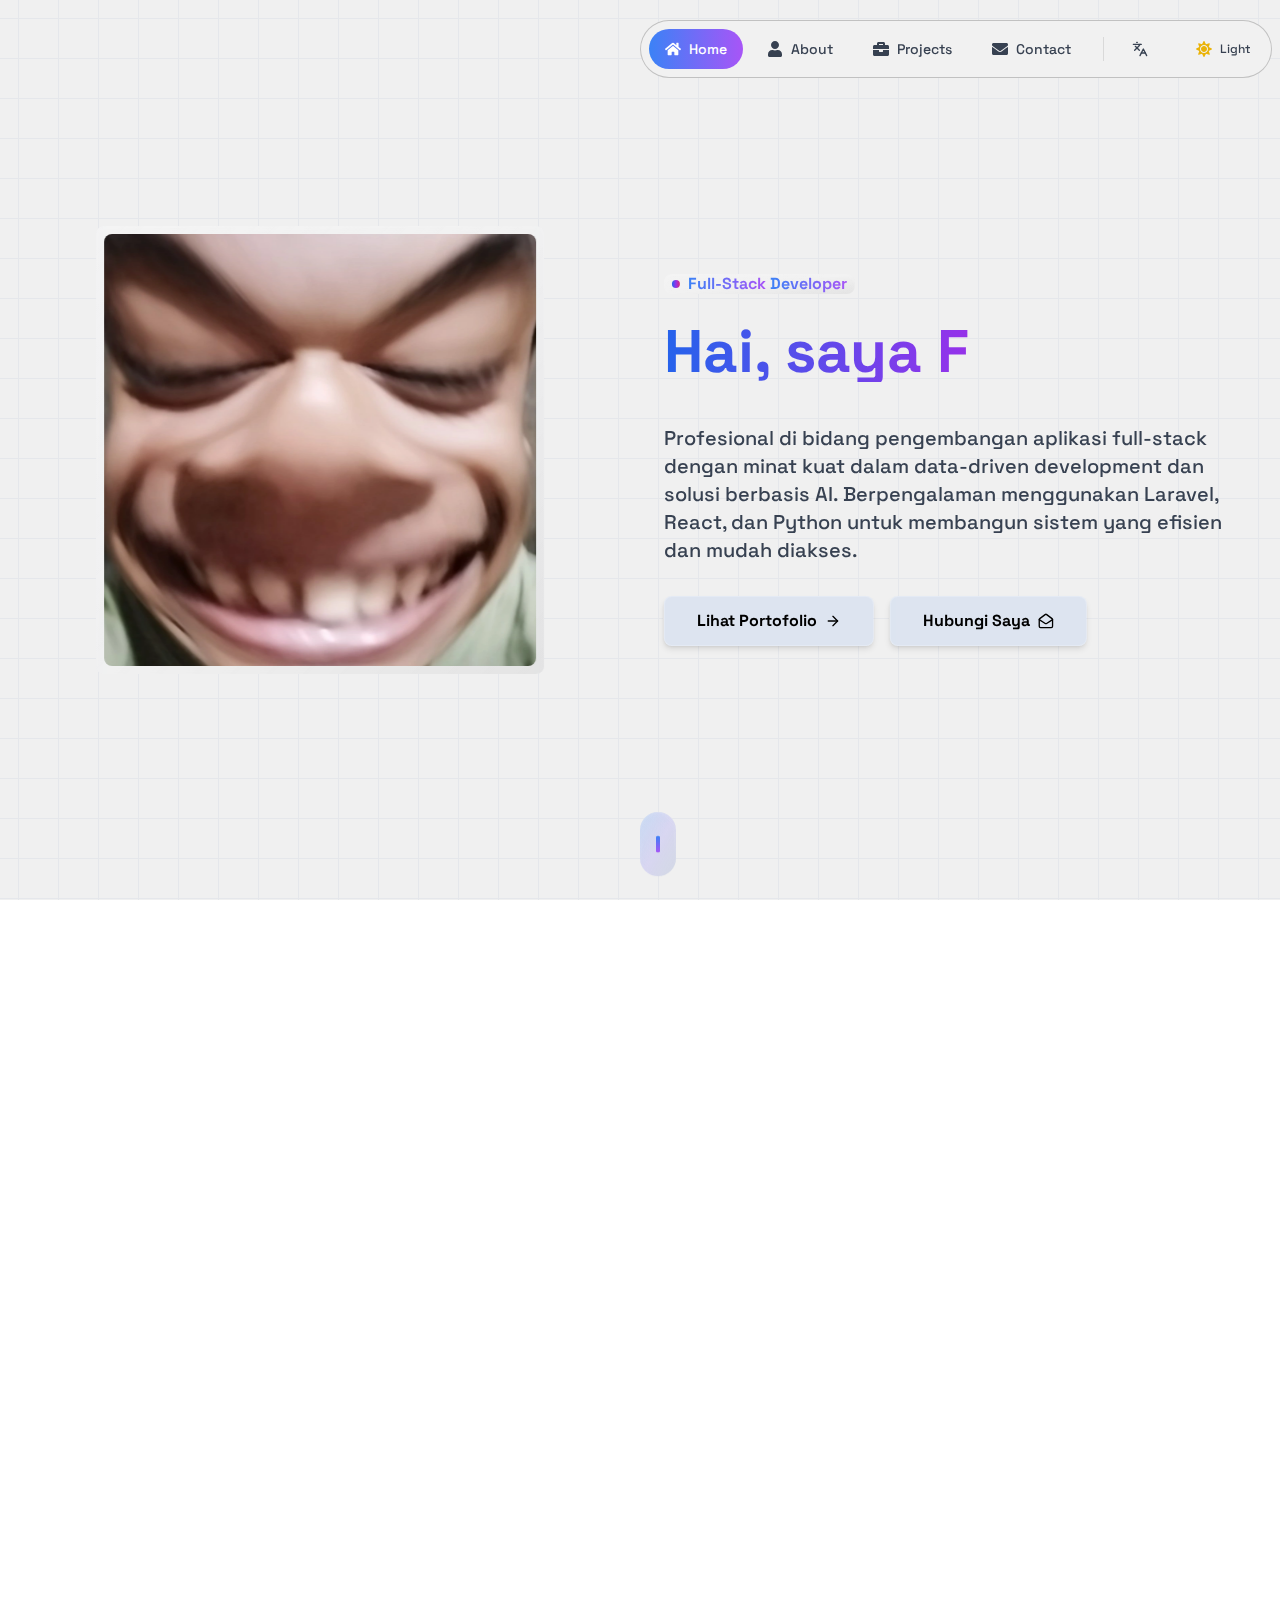
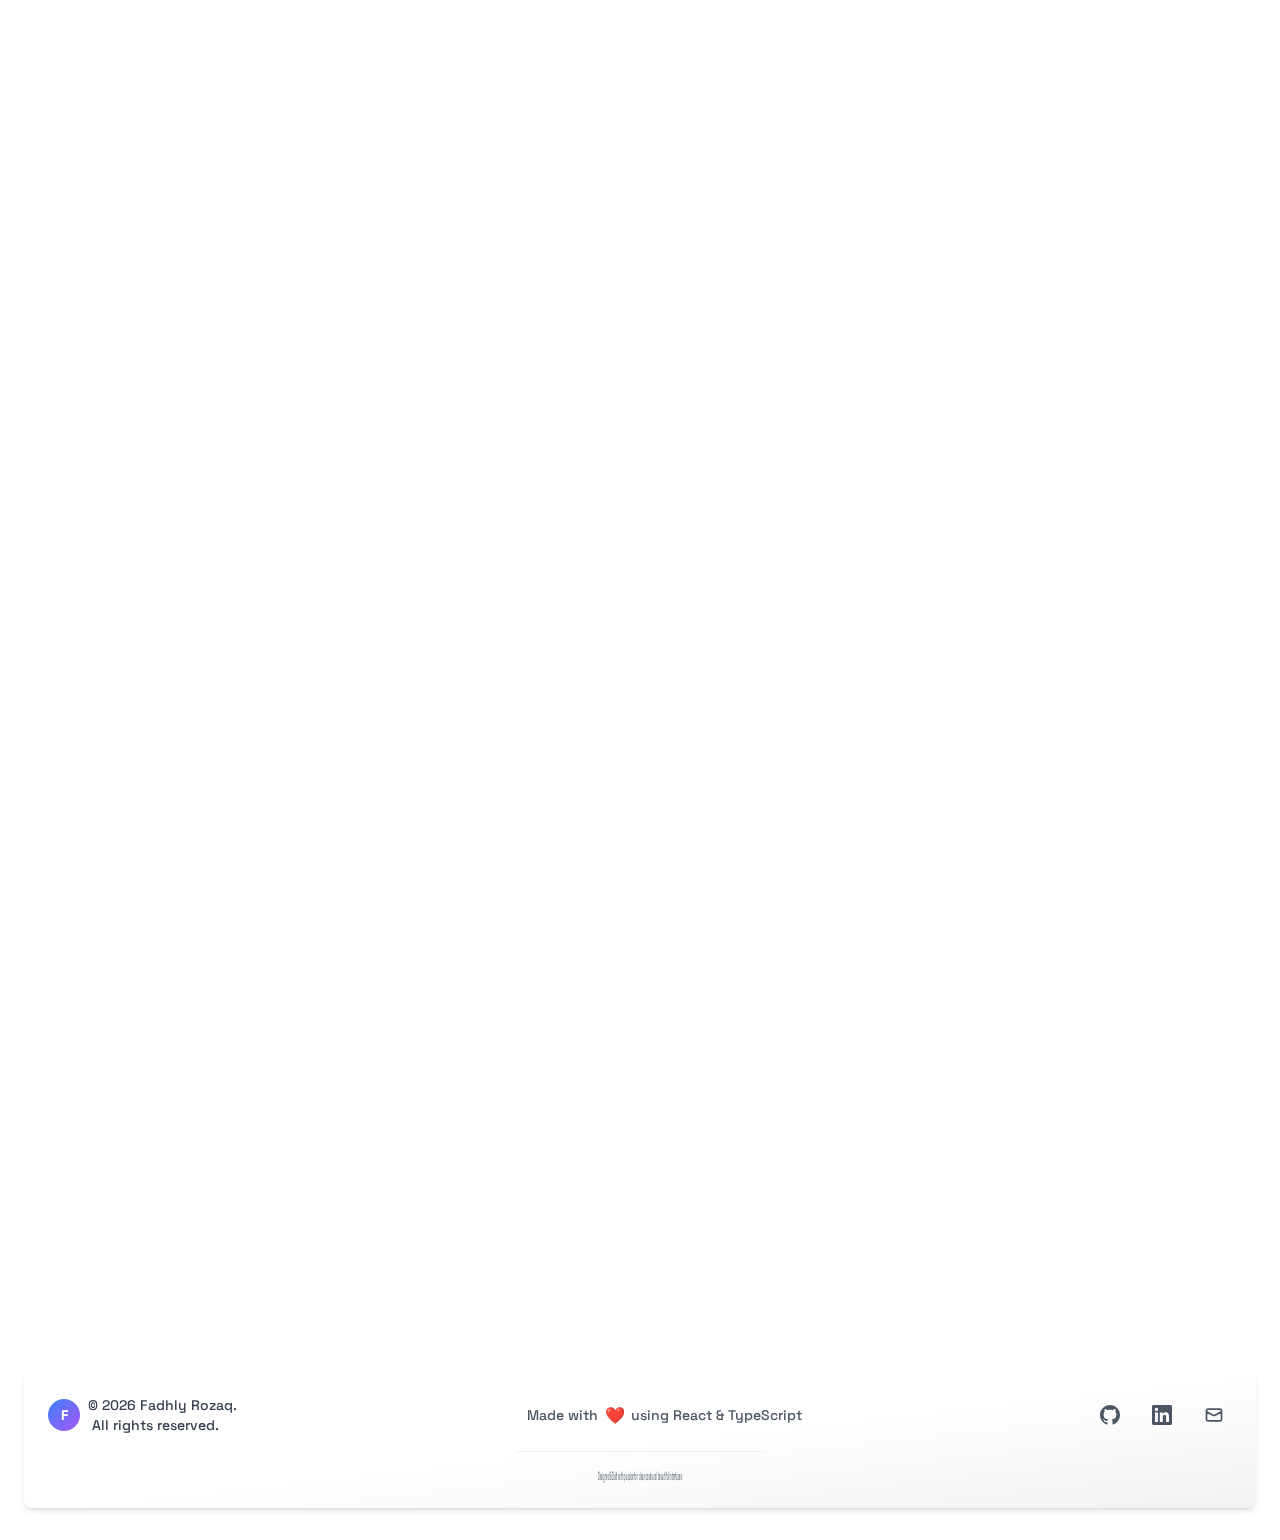
<file: index.html>
<!doctype html>
<html lang="en">

<head>
  <!-- Meta Tag Dasar -->
  <meta charset="UTF-8" />
  <meta name="viewport" content="width=device-width, initial-scale=1.0" />
  <meta http-equiv="X-UA-Compatible" content="IE=edge" />
  <meta name="language" content="id" />
  <meta name="author" content="Fadhly Rozaq" />
  <meta name="robots" content="index, follow" />

  <!-- Meta Deskripsi SEO -->
  <title>Fadhly Rozaq — Full Stack Developer & Computer Vision Enthusiast</title>
  <meta name="description"
    content="Portofolio resmi Fadhly Rozaq — Full Stack Developer dengan pengalaman di Laravel, React, dan Computer Vision. Jelajahi proyek, keterampilan, dan latar belakang saya." />
  <meta name="keywords"
    content="Fadhly Rozaq, Full Stack Developer, Laravel, React, Computer Vision, Web Developer Indonesia, Portofolio Developer" />

  <!-- Meta Open Graph untuk Social Media -->
  <meta property="og:title" content="Fadhly Rozaq — Full Stack Developer" />
  <meta property="og:description"
    content="Jelajahi portofolio saya sebagai pengembang web full-stack dan AI enthusiast. Fokus pada solusi modern dengan Laravel, React, dan Python." />
  <meta property="og:image" content="https://fadhly-git.github.io/images/aku.png" />
  <meta property="og:url" content="https://fadhly-git.github.io/" />
  <meta property="og:type" content="website" />
  <meta property="og:locale" content="id_ID" />

  <!-- Twitter Card -->
  <meta name="twitter:card" content="summary_large_image" />
  <meta name="twitter:title" content="Fadhly Rozaq — Full Stack Developer & CV Engineer" />
  <meta name="twitter:description"
    content="Portofolio interaktif Fadhly Rozaq. Fokus pada clean code, data modeling, dan aplikasi modern." />
  <meta name="twitter:image" content="https://fadhly-git.github.io/images/aku.jpg" />
  <meta name="twitter:site" content="@Hisean5" />

  <!-- Favicon -->
  <link rel="icon" href="/favicon.ico" type="image/x-icon" />

  <link rel="preconnect" href="https://fonts.googleapis.com">
  <link rel="preconnect" href="https://fonts.gstatic.com" crossorigin>
  <link href="https://fonts.googleapis.com/css2?family=Space+Grotesk:wght@300..700&display=swap" rel="stylesheet">
  <script type="module" crossorigin src="/assets/index-Cdm8ijHH.js"></script>
  <link rel="stylesheet" crossorigin href="/assets/index-CIANoVmy.css">
</head>

<body>
  <div id="root"></div>
</body>

</html>
</file>
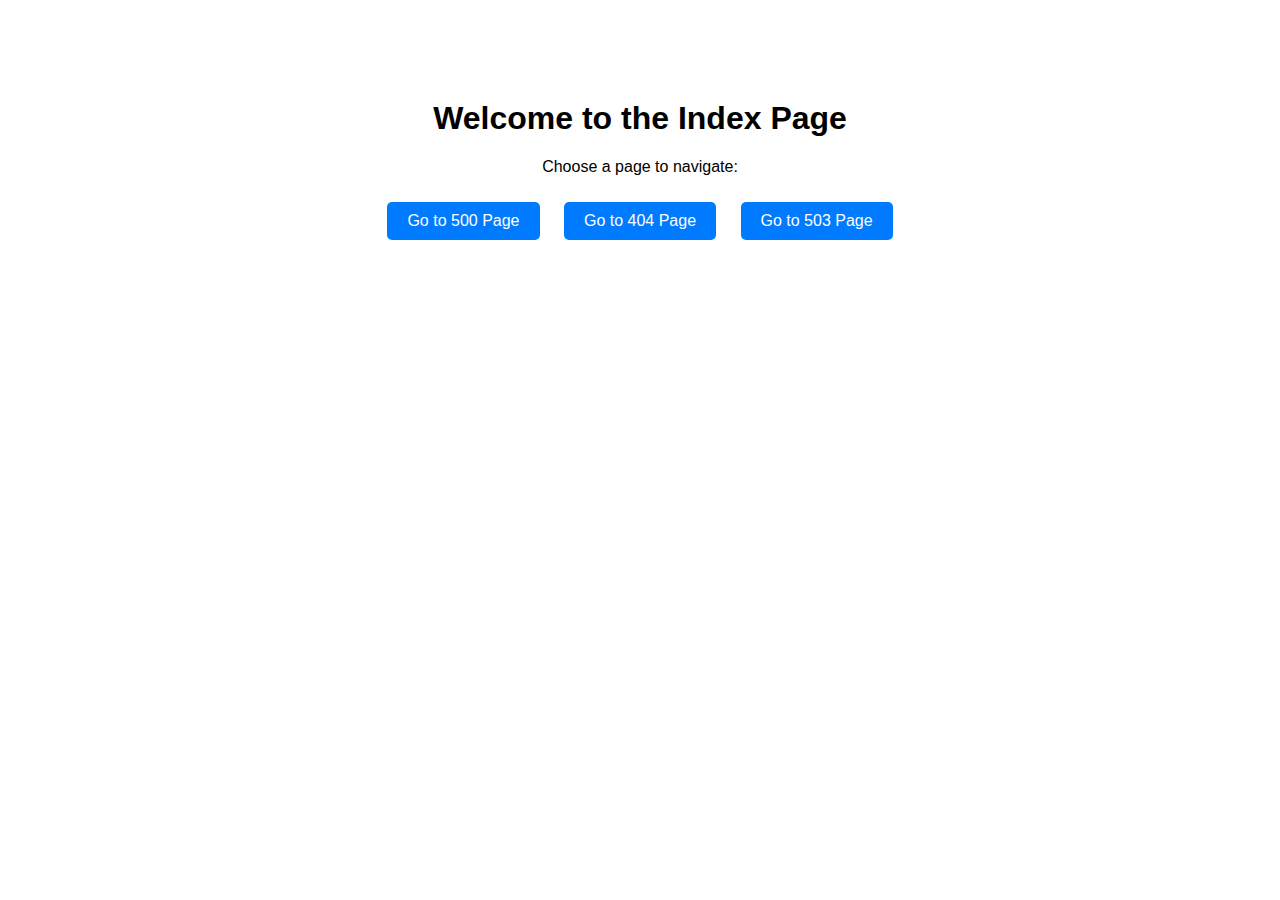
<file: errors/index.html>
<!DOCTYPE html>
<html lang="en">
<head>
    <meta charset="UTF-8">
    <meta name="viewport" content="width=device-width, initial-scale=1.0">
    <title>Index Page</title>
    <style>
        body {
            font-family: Arial, sans-serif;
            text-align: center;
            margin-top: 100px;
        }
        button {
            padding: 10px 20px;
            margin: 10px;
            font-size: 16px;
            cursor: pointer;
            border: none;
            border-radius: 5px;
            background-color: #007BFF;
            color: white;
            transition: background-color 0.3s;
        }
        button:hover {
            background-color: #0056b3;
        }
    </style>
</head>
<body>
    <h1>Welcome to the Index Page</h1>
    <p>Choose a page to navigate:</p>
    <button onclick="window.location.href='500-page.html'">Go to 500 Page</button>
    <button onclick="window.location.href='404-page.html'">Go to 404 Page</button>
    <button onclick="window.location.href='503-page.html'">Go to 503 Page</button>
</body>
</html>
</file>
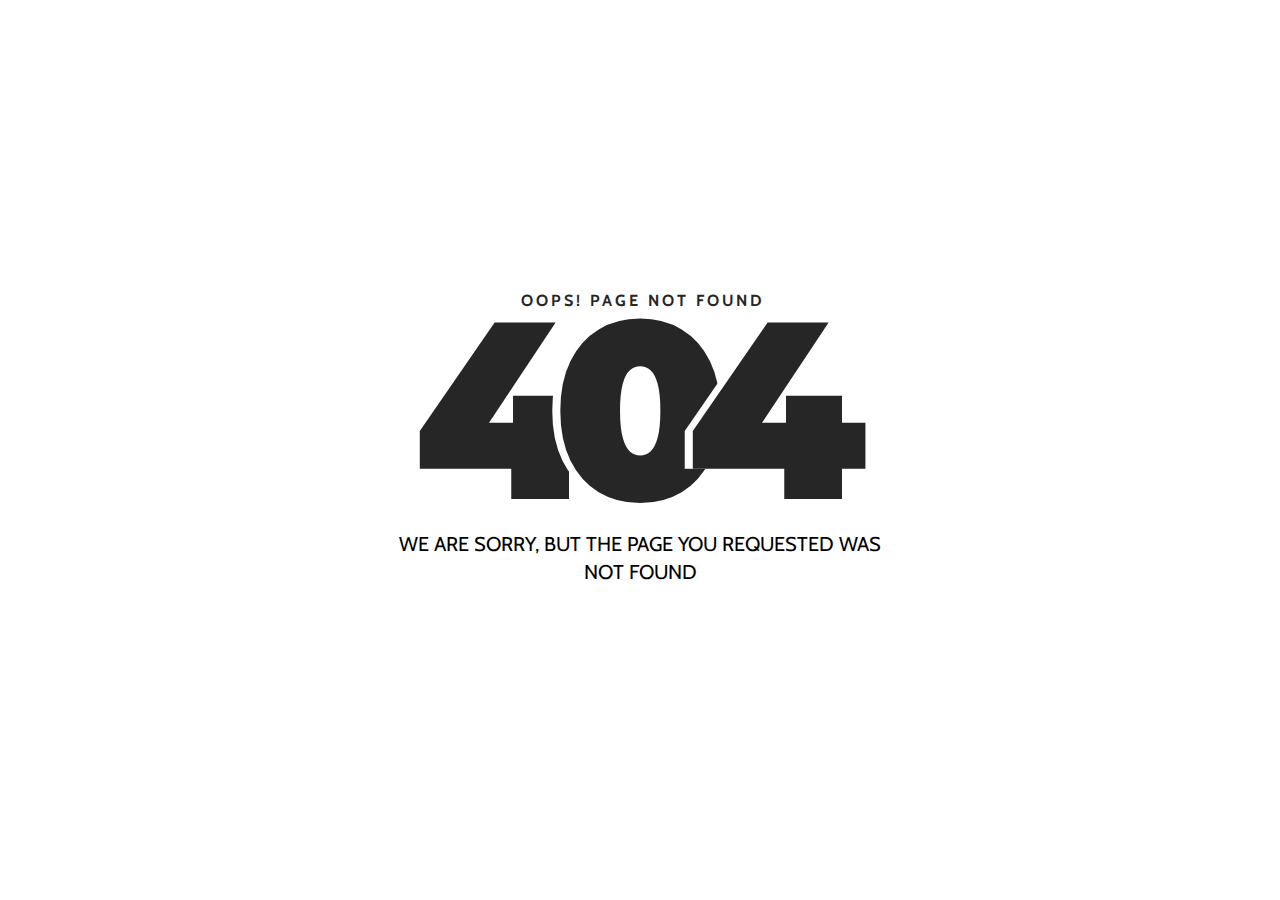
<file: 404-page.html>
<!DOCTYPE html>
<html lang="en">

<head>
	<meta charset="utf-8">
	<meta http-equiv="X-UA-Compatible" content="IE=edge">
	<meta name="viewport" content="width=device-width, initial-scale=1">
	<!-- The above 3 meta tags *must* come first in the head; any other head content must come *after* these tags -->

	<title>404</title>

	<!-- Google font -->
	<link href="https://fonts.googleapis.com/css?family=Cabin:400,700" rel="stylesheet">
	<link href="https://fonts.googleapis.com/css?family=Montserrat:900" rel="stylesheet">

	<!-- Custom stlylesheet -->
	<link type="text/css" rel="stylesheet" href="css/style.css" />

	<!-- HTML5 shim and Respond.js for IE8 support of HTML5 elements and media queries -->
	<!-- WARNING: Respond.js doesn't work if you view the page via file:// -->
	<!--[if lt IE 9]>
		  <script src="https://oss.maxcdn.com/html5shiv/3.7.3/html5shiv.min.js"></script>
		  <script src="https://oss.maxcdn.com/respond/1.4.2/respond.min.js"></script>
		<![endif]-->

</head>

<body>

	<div id="notfound">
		<div class="notfound">
			<div class="notfound-404">
				<h3>Oops! Page not found</h3>
				<h1><span>4</span><span>0</span><span>4</span></h1>
			</div>
			<h2>we are sorry, but the page you requested was not found</h2>
		</div>
	</div>

</body><!-- This templates was made by Colorlib (https://colorlib.com) -->

</html>
</file>
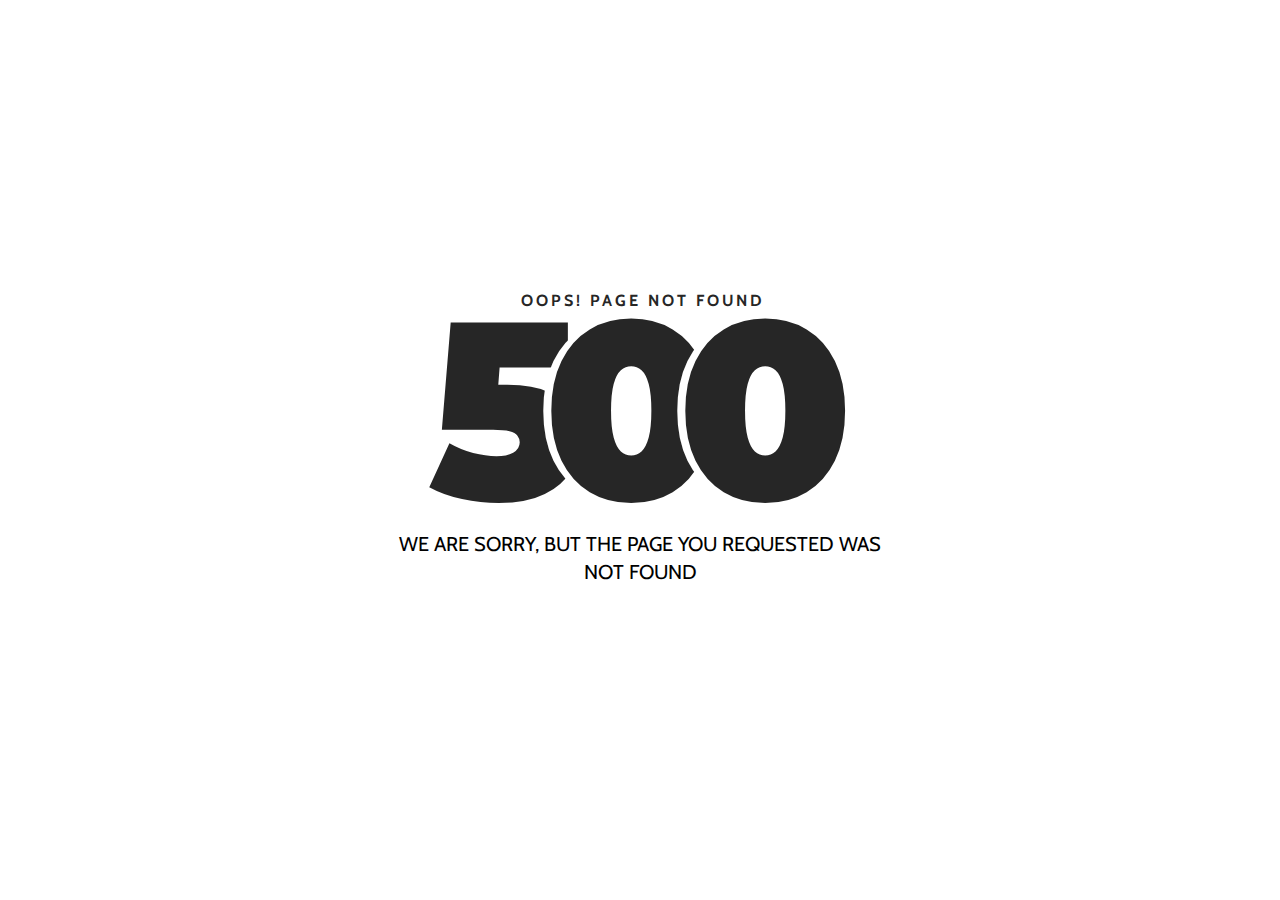
<file: 500-page.html>
<!DOCTYPE html>
<html lang="en">

<head>
	<meta charset="utf-8">
	<meta http-equiv="X-UA-Compatible" content="IE=edge">
	<meta name="viewport" content="width=device-width, initial-scale=1">
	<!-- The above 3 meta tags *must* come first in the head; any other head content must come *after* these tags -->

	<title>5000</title>

	<!-- Google font -->
	<link href="https://fonts.googleapis.com/css?family=Cabin:400,700" rel="stylesheet">
	<link href="https://fonts.googleapis.com/css?family=Montserrat:900" rel="stylesheet">

	<!-- Custom stlylesheet -->
	<link type="text/css" rel="stylesheet" href="css/style.css" />

	<!-- HTML5 shim and Respond.js for IE8 support of HTML5 elements and media queries -->
	<!-- WARNING: Respond.js doesn't work if you view the page via file:// -->
	<!--[if lt IE 9]>
		  <script src="https://oss.maxcdn.com/html5shiv/3.7.3/html5shiv.min.js"></script>
		  <script src="https://oss.maxcdn.com/respond/1.4.2/respond.min.js"></script>
		<![endif]-->

</head>

<body>

	<div id="notfound">
		<div class="notfound">
			<div class="notfound-404">
				<h3>Oops! Page not found</h3>
				<h1><span>5</span><span>0</span><span>0</span></h1>
			</div>
			<h2>we are sorry, but the page you requested was not found</h2>
		</div>
	</div>

</body><!-- This templates was made by Colorlib (https://colorlib.com) -->

</html>
</file>
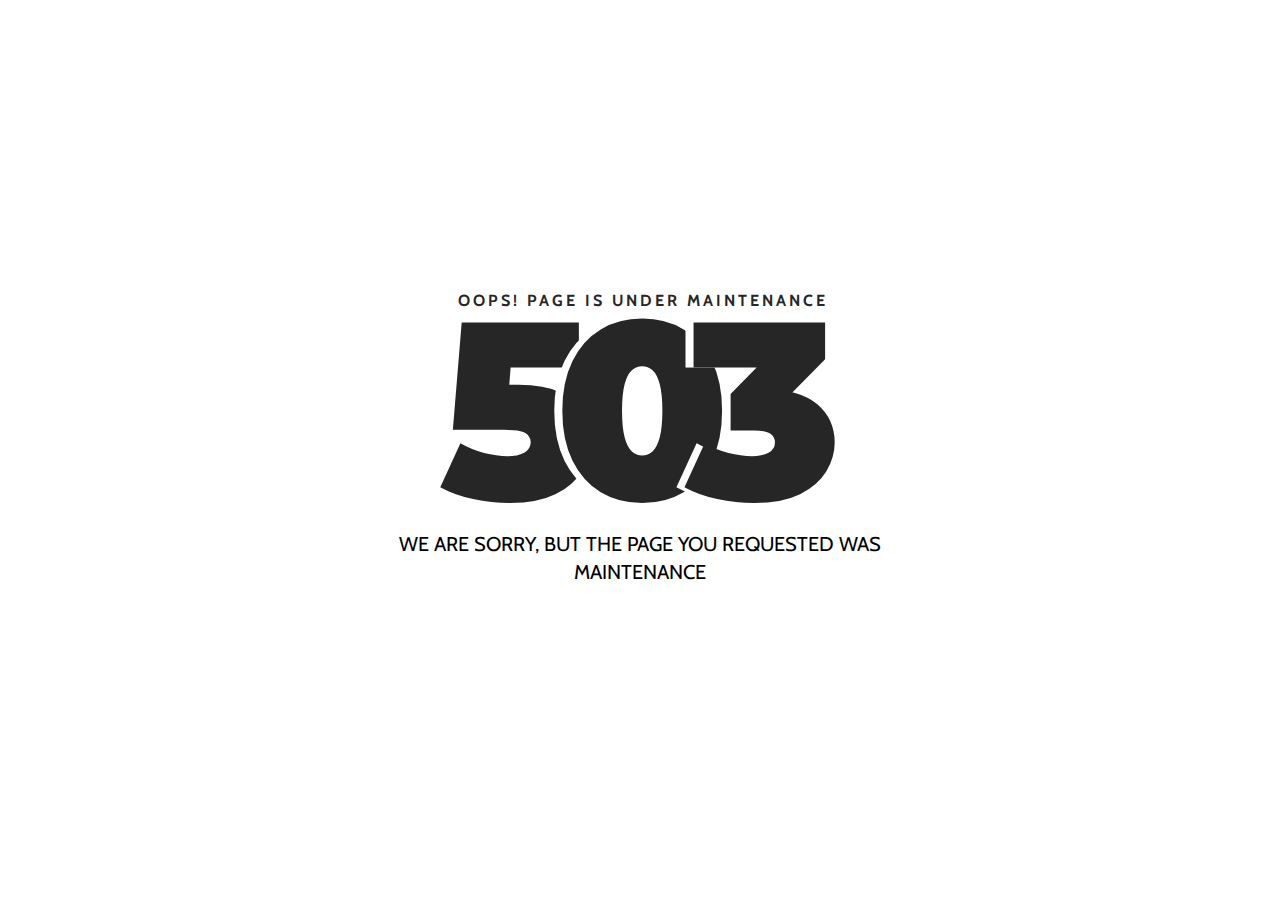
<file: 503-page.html>
<!DOCTYPE html>
<html lang="en">

<head>
	<meta charset="utf-8">
	<meta http-equiv="X-UA-Compatible" content="IE=edge">
	<meta name="viewport" content="width=device-width, initial-scale=1">
	<!-- The above 3 meta tags *must* come first in the head; any other head content must come *after* these tags -->

	<title>404</title>

	<!-- Google font -->
	<link href="https://fonts.googleapis.com/css?family=Cabin:400,700" rel="stylesheet">
	<link href="https://fonts.googleapis.com/css?family=Montserrat:900" rel="stylesheet">

	<!-- Custom stlylesheet -->
	<link type="text/css" rel="stylesheet" href="css/style.css" />

	<!-- HTML5 shim and Respond.js for IE8 support of HTML5 elements and media queries -->
	<!-- WARNING: Respond.js doesn't work if you view the page via file:// -->
	<!--[if lt IE 9]>
		  <script src="https://oss.maxcdn.com/html5shiv/3.7.3/html5shiv.min.js"></script>
		  <script src="https://oss.maxcdn.com/respond/1.4.2/respond.min.js"></script>
		<![endif]-->

</head>

<body>

	<div id="notfound">
		<div class="notfound">
			<div class="notfound-404">
				<h3>Oops! Page is under maintenance</h3>
				<h1><span>5</span><span>0</span><span>3</span></h1>
			</div>
			<h2>we are sorry, but the page you requested was maintenance</h2>
		</div>
	</div>

</body><!-- This templates was made by Colorlib (https://colorlib.com) -->

</html>
</file>
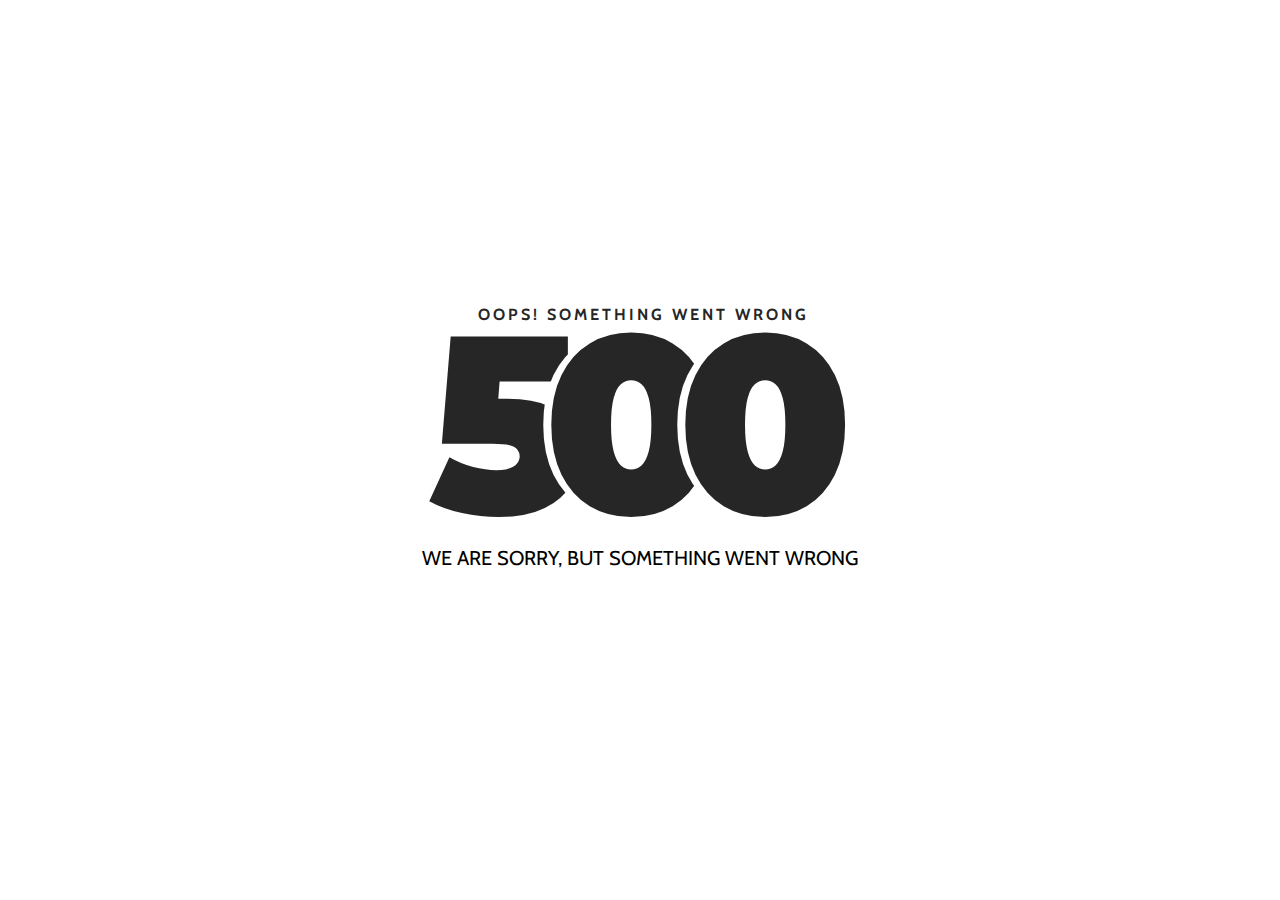
<file: errors/500-page.html>
<!DOCTYPE html>
<html lang="en">

<head>
	<meta charset="utf-8">
	<meta http-equiv="X-UA-Compatible" content="IE=edge">
	<meta name="viewport" content="width=device-width, initial-scale=1">
	<!-- The above 3 meta tags *must* come first in the head; any other head content must come *after* these tags -->

	<title>500</title>

	<!-- Google font -->
	<link href="https://fonts.googleapis.com/css?family=Cabin:400,700" rel="stylesheet">
	<link href="https://fonts.googleapis.com/css?family=Montserrat:900" rel="stylesheet">

	<!-- Custom stlylesheet -->
	<link type="text/css" rel="stylesheet" href="./css/style.css" />

	<!-- HTML5 shim and Respond.js for IE8 support of HTML5 elements and media queries -->
	<!-- WARNING: Respond.js doesn't work if you view the page via file:// -->
	<!--[if lt IE 9]>
		  <script src="https://oss.maxcdn.com/html5shiv/3.7.3/html5shiv.min.js"></script>
		  <script src="https://oss.maxcdn.com/respond/1.4.2/respond.min.js"></script>
		<![endif]-->

</head>

<body>

	<div id="notfound">
		<div class="notfound">
			<div class="notfound-404">
				<h3>Oops! Something went wrong</h3>
				<h1><span>5</span><span>0</span><span>0</span></h1>
			</div>
			<h2>we are sorry, but something went wrong</h2>
		</div>
	</div>

</body><!-- This templates was made by Colorlib (https://colorlib.com) -->

</html>
</file>
<file: assets/index-CIANoVmy.css>
*,:before,:after{--tw-border-spacing-x: 0;--tw-border-spacing-y: 0;--tw-translate-x: 0;--tw-translate-y: 0;--tw-rotate: 0;--tw-skew-x: 0;--tw-skew-y: 0;--tw-scale-x: 1;--tw-scale-y: 1;--tw-pan-x: ;--tw-pan-y: ;--tw-pinch-zoom: ;--tw-scroll-snap-strictness: proximity;--tw-gradient-from-position: ;--tw-gradient-via-position: ;--tw-gradient-to-position: ;--tw-ordinal: ;--tw-slashed-zero: ;--tw-numeric-figure: ;--tw-numeric-spacing: ;--tw-numeric-fraction: ;--tw-ring-inset: ;--tw-ring-offset-width: 0px;--tw-ring-offset-color: #fff;--tw-ring-color: rgb(59 130 246 / .5);--tw-ring-offset-shadow: 0 0 #0000;--tw-ring-shadow: 0 0 #0000;--tw-shadow: 0 0 #0000;--tw-shadow-colored: 0 0 #0000;--tw-blur: ;--tw-brightness: ;--tw-contrast: ;--tw-grayscale: ;--tw-hue-rotate: ;--tw-invert: ;--tw-saturate: ;--tw-sepia: ;--tw-drop-shadow: ;--tw-backdrop-blur: ;--tw-backdrop-brightness: ;--tw-backdrop-contrast: ;--tw-backdrop-grayscale: ;--tw-backdrop-hue-rotate: ;--tw-backdrop-invert: ;--tw-backdrop-opacity: ;--tw-backdrop-saturate: ;--tw-backdrop-sepia: ;--tw-contain-size: ;--tw-contain-layout: ;--tw-contain-paint: ;--tw-contain-style: }::backdrop{--tw-border-spacing-x: 0;--tw-border-spacing-y: 0;--tw-translate-x: 0;--tw-translate-y: 0;--tw-rotate: 0;--tw-skew-x: 0;--tw-skew-y: 0;--tw-scale-x: 1;--tw-scale-y: 1;--tw-pan-x: ;--tw-pan-y: ;--tw-pinch-zoom: ;--tw-scroll-snap-strictness: proximity;--tw-gradient-from-position: ;--tw-gradient-via-position: ;--tw-gradient-to-position: ;--tw-ordinal: ;--tw-slashed-zero: ;--tw-numeric-figure: ;--tw-numeric-spacing: ;--tw-numeric-fraction: ;--tw-ring-inset: ;--tw-ring-offset-width: 0px;--tw-ring-offset-color: #fff;--tw-ring-color: rgb(59 130 246 / .5);--tw-ring-offset-shadow: 0 0 #0000;--tw-ring-shadow: 0 0 #0000;--tw-shadow: 0 0 #0000;--tw-shadow-colored: 0 0 #0000;--tw-blur: ;--tw-brightness: ;--tw-contrast: ;--tw-grayscale: ;--tw-hue-rotate: ;--tw-invert: ;--tw-saturate: ;--tw-sepia: ;--tw-drop-shadow: ;--tw-backdrop-blur: ;--tw-backdrop-brightness: ;--tw-backdrop-contrast: ;--tw-backdrop-grayscale: ;--tw-backdrop-hue-rotate: ;--tw-backdrop-invert: ;--tw-backdrop-opacity: ;--tw-backdrop-saturate: ;--tw-backdrop-sepia: ;--tw-contain-size: ;--tw-contain-layout: ;--tw-contain-paint: ;--tw-contain-style: }*,:before,:after{box-sizing:border-box;border-width:0;border-style:solid;border-color:#e5e7eb}:before,:after{--tw-content: ""}html,:host{line-height:1.5;-webkit-text-size-adjust:100%;-moz-tab-size:4;-o-tab-size:4;tab-size:4;font-family:ui-sans-serif,system-ui,sans-serif,"Apple Color Emoji","Segoe UI Emoji",Segoe UI Symbol,"Noto Color Emoji";font-feature-settings:normal;font-variation-settings:normal;-webkit-tap-highlight-color:transparent}body{margin:0;line-height:inherit}hr{height:0;color:inherit;border-top-width:1px}abbr:where([title]){-webkit-text-decoration:underline dotted;text-decoration:underline dotted}h1,h2,h3,h4,h5,h6{font-size:inherit;font-weight:inherit}a{color:inherit;text-decoration:inherit}b,strong{font-weight:bolder}code,kbd,samp,pre{font-family:ui-monospace,SFMono-Regular,Menlo,Monaco,Consolas,Liberation Mono,Courier New,monospace;font-feature-settings:normal;font-variation-settings:normal;font-size:1em}small{font-size:80%}sub,sup{font-size:75%;line-height:0;position:relative;vertical-align:baseline}sub{bottom:-.25em}sup{top:-.5em}table{text-indent:0;border-color:inherit;border-collapse:collapse}button,input,optgroup,select,textarea{font-family:inherit;font-feature-settings:inherit;font-variation-settings:inherit;font-size:100%;font-weight:inherit;line-height:inherit;letter-spacing:inherit;color:inherit;margin:0;padding:0}button,select{text-transform:none}button,input:where([type=button]),input:where([type=reset]),input:where([type=submit]){-webkit-appearance:button;background-color:transparent;background-image:none}:-moz-focusring{outline:auto}:-moz-ui-invalid{box-shadow:none}progress{vertical-align:baseline}::-webkit-inner-spin-button,::-webkit-outer-spin-button{height:auto}[type=search]{-webkit-appearance:textfield;outline-offset:-2px}::-webkit-search-decoration{-webkit-appearance:none}::-webkit-file-upload-button{-webkit-appearance:button;font:inherit}summary{display:list-item}blockquote,dl,dd,h1,h2,h3,h4,h5,h6,hr,figure,p,pre{margin:0}fieldset{margin:0;padding:0}legend{padding:0}ol,ul,menu{list-style:none;margin:0;padding:0}dialog{padding:0}textarea{resize:vertical}input::-moz-placeholder,textarea::-moz-placeholder{opacity:1;color:#9ca3af}input::placeholder,textarea::placeholder{opacity:1;color:#9ca3af}button,[role=button]{cursor:pointer}:disabled{cursor:default}img,svg,video,canvas,audio,iframe,embed,object{display:block;vertical-align:middle}img,video{max-width:100%;height:auto}[hidden]:where(:not([hidden=until-found])){display:none}:root{--radius: .5rem;--sidebar-background: 0 0% 98%;--sidebar-foreground: 240 5.3% 26.1%;--sidebar-primary: 240 5.9% 10%;--sidebar-primary-foreground: 0 0% 98%;--sidebar-accent: 240 4.8% 95.9%;--sidebar-accent-foreground: 240 5.9% 10%;--sidebar-border: 220 13% 91%;--sidebar-ring: 217.2 91.2% 59.8% }.dark{--sidebar-background: 240 5.9% 10%;--sidebar-foreground: 240 4.8% 95.9%;--sidebar-primary: 224.3 76.3% 48%;--sidebar-primary-foreground: 0 0% 100%;--sidebar-accent: 240 3.7% 15.9%;--sidebar-accent-foreground: 240 4.8% 95.9%;--sidebar-border: 240 3.7% 15.9%;--sidebar-ring: 217.2 91.2% 59.8% }*{box-sizing:border-box}html{scroll-behavior:smooth}body{font-family:Space Grotesk,sans-serif;font-weight:500;font-style:normal;font-feature-settings:"cv01","cv03","cv04","cv11";font-optical-sizing:auto;transition:background-color .3s ease,color .3s ease}::-webkit-scrollbar{width:8px}::-webkit-scrollbar-track{background:transparent}::-webkit-scrollbar-thumb{background:linear-gradient(45deg,#3b82f6,#9333ea);border-radius:4px}::-webkit-scrollbar-thumb:hover{background:linear-gradient(45deg,#2563eb,#7e22ce)}.dark ::-webkit-scrollbar-thumb{background:linear-gradient(45deg,#60a5fa,#a755f7)}.dark ::-webkit-scrollbar-thumb:hover{background:linear-gradient(45deg,#3b82f6,#9333ea)}.container{width:100%;margin-right:auto;margin-left:auto;padding-right:2rem;padding-left:2rem}@media (min-width: 1400px){.container{max-width:1400px}}@keyframes float{0%,to{transform:translateY(0)}50%{transform:translateY(-20px)}}@keyframes glow{0%{box-shadow:0 0 20px #3b82f680}to{box-shadow:0 0 40px #9333eacc}}@keyframes spin{0%{transform:rotate(0)}to{transform:rotate(360deg)}}@keyframes gradient-shift{0%,to{background-position:0% 50%}50%{background-position:100% 50%}}.sr-only{position:absolute;width:1px;height:1px;padding:0;margin:-1px;overflow:hidden;clip:rect(0,0,0,0);white-space:nowrap;border-width:0}.pointer-events-none{pointer-events:none}.pointer-events-auto{pointer-events:auto}.visible{visibility:visible}.invisible{visibility:hidden}.static{position:static}.fixed{position:fixed}.absolute{position:absolute}.relative{position:relative}.inset-0{top:0;right:0;bottom:0;left:0}.inset-x-0{left:0;right:0}.inset-y-0{top:0;bottom:0}.-bottom-12{bottom:-3rem}.-left-12{left:-3rem}.-right-12{right:-3rem}.-top-12{top:-3rem}.bottom-0{bottom:0}.bottom-4{bottom:1rem}.left-0{left:0}.left-1{left:.25rem}.left-1\/2{left:50%}.left-2{left:.5rem}.left-6{left:1.5rem}.left-\[50\%\]{left:50%}.right-0{right:0}.right-1{right:.25rem}.right-2{right:.5rem}.right-3{right:.75rem}.right-4{right:1rem}.right-6{right:1.5rem}.top-0{top:0}.top-1{top:.25rem}.top-1\.5{top:.375rem}.top-1\/2{top:50%}.top-12{top:3rem}.top-3\.5{top:.875rem}.top-4{top:1rem}.top-5{top:1.25rem}.top-6{top:1.5rem}.top-\[1px\]{top:1px}.top-\[50\%\]{top:50%}.top-\[60\%\]{top:60%}.top-full{top:100%}.-z-10{z-index:-10}.z-10{z-index:10}.z-20{z-index:20}.z-40{z-index:40}.z-50{z-index:50}.z-\[-1\]{z-index:-1}.z-\[100\]{z-index:100}.z-\[1\]{z-index:1}.order-1{order:1}.order-2{order:2}.order-first{order:-9999}.-mx-1{margin-left:-.25rem;margin-right:-.25rem}.mx-2{margin-left:.5rem;margin-right:.5rem}.mx-3\.5{margin-left:.875rem;margin-right:.875rem}.mx-4{margin-left:1rem;margin-right:1rem}.mx-auto{margin-left:auto;margin-right:auto}.my-0\.5{margin-top:.125rem;margin-bottom:.125rem}.my-1{margin-top:.25rem;margin-bottom:.25rem}.my-4{margin-top:1rem;margin-bottom:1rem}.-ml-4{margin-left:-1rem}.-mt-4{margin-top:-1rem}.mb-1{margin-bottom:.25rem}.mb-16{margin-bottom:4rem}.mb-2{margin-bottom:.5rem}.mb-4{margin-bottom:1rem}.mb-6{margin-bottom:1.5rem}.mb-8{margin-bottom:2rem}.ml-1{margin-left:.25rem}.ml-2{margin-left:.5rem}.ml-auto{margin-left:auto}.mr-1{margin-right:.25rem}.mr-2{margin-right:.5rem}.mt-1{margin-top:.25rem}.mt-1\.5{margin-top:.375rem}.mt-12{margin-top:3rem}.mt-16{margin-top:4rem}.mt-2{margin-top:.5rem}.mt-24{margin-top:6rem}.mt-4{margin-top:1rem}.mt-6{margin-top:1.5rem}.mt-auto{margin-top:auto}.block{display:block}.inline-block{display:inline-block}.flex{display:flex}.inline-flex{display:inline-flex}.table{display:table}.grid{display:grid}.hidden{display:none}.aspect-square{aspect-ratio:1 / 1}.aspect-video{aspect-ratio:16 / 9}.size-4{width:1rem;height:1rem}.h-1{height:.25rem}.h-1\.5{height:.375rem}.h-10{height:2.5rem}.h-12{height:3rem}.h-16{height:4rem}.h-2{height:.5rem}.h-2\.5{height:.625rem}.h-3{height:.75rem}.h-3\.5{height:.875rem}.h-4{height:1rem}.h-5{height:1.25rem}.h-6{height:1.5rem}.h-7{height:1.75rem}.h-8{height:2rem}.h-9{height:2.25rem}.h-\[1em\]{height:1em}.h-\[1px\]{height:1px}.h-\[var\(--radix-navigation-menu-viewport-height\)\]{height:var(--radix-navigation-menu-viewport-height)}.h-\[var\(--radix-select-trigger-height\)\]{height:var(--radix-select-trigger-height)}.h-auto{height:auto}.h-fit{height:-moz-fit-content;height:fit-content}.h-full{height:100%}.h-px{height:1px}.h-svh{height:100svh}.max-h-96{max-height:24rem}.max-h-\[300px\]{max-height:300px}.max-h-screen{max-height:100vh}.min-h-0{min-height:0px}.min-h-\[60px\]{min-height:60px}.min-h-screen{min-height:100vh}.min-h-svh{min-height:100svh}.w-0{width:0px}.w-0\.5{width:.125rem}.w-1{width:.25rem}.w-10{width:2.5rem}.w-12{width:3rem}.w-16{width:4rem}.w-2{width:.5rem}.w-2\.5{width:.625rem}.w-20{width:5rem}.w-24{width:6rem}.w-3{width:.75rem}.w-3\.5{width:.875rem}.w-3\/4{width:75%}.w-4{width:1rem}.w-5{width:1.25rem}.w-6{width:1.5rem}.w-64{width:16rem}.w-7{width:1.75rem}.w-72{width:18rem}.w-8{width:2rem}.w-9{width:2.25rem}.w-\[--sidebar-width\]{width:var(--sidebar-width)}.w-\[100px\]{width:100px}.w-\[1px\]{width:1px}.w-auto{width:auto}.w-fit{width:-moz-fit-content;width:fit-content}.w-full{width:100%}.w-max{width:-moz-max-content;width:max-content}.w-px{width:1px}.min-w-0{min-width:0px}.min-w-10{min-width:2.5rem}.min-w-5{min-width:1.25rem}.min-w-8{min-width:2rem}.min-w-9{min-width:2.25rem}.min-w-\[12rem\]{min-width:12rem}.min-w-\[180px\]{min-width:180px}.min-w-\[8rem\]{min-width:8rem}.min-w-\[var\(--radix-select-trigger-width\)\]{min-width:var(--radix-select-trigger-width)}.max-w-2xl{max-width:42rem}.max-w-5xl{max-width:64rem}.max-w-\[--skeleton-width\]{max-width:var(--skeleton-width)}.max-w-lg{max-width:32rem}.max-w-max{max-width:-moz-max-content;max-width:max-content}.max-w-md{max-width:28rem}.flex-1{flex:1 1 0%}.shrink-0{flex-shrink:0}.grow{flex-grow:1}.grow-0{flex-grow:0}.basis-full{flex-basis:100%}.caption-bottom{caption-side:bottom}.border-collapse{border-collapse:collapse}.-translate-x-1\/2{--tw-translate-x: -50%;transform:translate(var(--tw-translate-x),var(--tw-translate-y)) rotate(var(--tw-rotate)) skew(var(--tw-skew-x)) skewY(var(--tw-skew-y)) scaleX(var(--tw-scale-x)) scaleY(var(--tw-scale-y))}.-translate-x-px{--tw-translate-x: -1px;transform:translate(var(--tw-translate-x),var(--tw-translate-y)) rotate(var(--tw-rotate)) skew(var(--tw-skew-x)) skewY(var(--tw-skew-y)) scaleX(var(--tw-scale-x)) scaleY(var(--tw-scale-y))}.-translate-y-1\/2{--tw-translate-y: -50%;transform:translate(var(--tw-translate-x),var(--tw-translate-y)) rotate(var(--tw-rotate)) skew(var(--tw-skew-x)) skewY(var(--tw-skew-y)) scaleX(var(--tw-scale-x)) scaleY(var(--tw-scale-y))}.translate-x-\[-50\%\]{--tw-translate-x: -50%;transform:translate(var(--tw-translate-x),var(--tw-translate-y)) rotate(var(--tw-rotate)) skew(var(--tw-skew-x)) skewY(var(--tw-skew-y)) scaleX(var(--tw-scale-x)) scaleY(var(--tw-scale-y))}.translate-x-px{--tw-translate-x: 1px;transform:translate(var(--tw-translate-x),var(--tw-translate-y)) rotate(var(--tw-rotate)) skew(var(--tw-skew-x)) skewY(var(--tw-skew-y)) scaleX(var(--tw-scale-x)) scaleY(var(--tw-scale-y))}.translate-y-\[-50\%\]{--tw-translate-y: -50%;transform:translate(var(--tw-translate-x),var(--tw-translate-y)) rotate(var(--tw-rotate)) skew(var(--tw-skew-x)) skewY(var(--tw-skew-y)) scaleX(var(--tw-scale-x)) scaleY(var(--tw-scale-y))}.rotate-45{--tw-rotate: 45deg;transform:translate(var(--tw-translate-x),var(--tw-translate-y)) rotate(var(--tw-rotate)) skew(var(--tw-skew-x)) skewY(var(--tw-skew-y)) scaleX(var(--tw-scale-x)) scaleY(var(--tw-scale-y))}.rotate-90{--tw-rotate: 90deg;transform:translate(var(--tw-translate-x),var(--tw-translate-y)) rotate(var(--tw-rotate)) skew(var(--tw-skew-x)) skewY(var(--tw-skew-y)) scaleX(var(--tw-scale-x)) scaleY(var(--tw-scale-y))}.transform{transform:translate(var(--tw-translate-x),var(--tw-translate-y)) rotate(var(--tw-rotate)) skew(var(--tw-skew-x)) skewY(var(--tw-skew-y)) scaleX(var(--tw-scale-x)) scaleY(var(--tw-scale-y))}.animate-\[rainbow_3s_ease-in-out_infinite\]{animation:rainbow 3s ease-in-out infinite}@keyframes pulse{50%{opacity:.5}}.animate-pulse{animation:pulse 2s cubic-bezier(.4,0,.6,1) infinite}@keyframes spin{to{transform:rotate(360deg)}}.animate-spin{animation:spin 1s linear infinite}.cursor-default{cursor:default}.cursor-not-allowed{cursor:not-allowed}.cursor-pointer{cursor:pointer}.touch-none{touch-action:none}.select-none{-webkit-user-select:none;-moz-user-select:none;user-select:none}.resize{resize:both}.list-none{list-style-type:none}.grid-cols-2{grid-template-columns:repeat(2,minmax(0,1fr))}.flex-row{flex-direction:row}.flex-col{flex-direction:column}.flex-col-reverse{flex-direction:column-reverse}.flex-wrap{flex-wrap:wrap}.items-start{align-items:flex-start}.items-end{align-items:flex-end}.items-center{align-items:center}.items-stretch{align-items:stretch}.justify-start{justify-content:flex-start}.justify-end{justify-content:flex-end}.justify-center{justify-content:center}.justify-between{justify-content:space-between}.gap-1{gap:.25rem}.gap-1\.5{gap:.375rem}.gap-12{gap:3rem}.gap-2{gap:.5rem}.gap-3{gap:.75rem}.gap-4{gap:1rem}.gap-8{gap:2rem}.space-x-1>:not([hidden])~:not([hidden]){--tw-space-x-reverse: 0;margin-right:calc(.25rem * var(--tw-space-x-reverse));margin-left:calc(.25rem * calc(1 - var(--tw-space-x-reverse)))}.space-x-2>:not([hidden])~:not([hidden]){--tw-space-x-reverse: 0;margin-right:calc(.5rem * var(--tw-space-x-reverse));margin-left:calc(.5rem * calc(1 - var(--tw-space-x-reverse)))}.space-y-1>:not([hidden])~:not([hidden]){--tw-space-y-reverse: 0;margin-top:calc(.25rem * calc(1 - var(--tw-space-y-reverse)));margin-bottom:calc(.25rem * var(--tw-space-y-reverse))}.space-y-1\.5>:not([hidden])~:not([hidden]){--tw-space-y-reverse: 0;margin-top:calc(.375rem * calc(1 - var(--tw-space-y-reverse)));margin-bottom:calc(.375rem * var(--tw-space-y-reverse))}.space-y-2>:not([hidden])~:not([hidden]){--tw-space-y-reverse: 0;margin-top:calc(.5rem * calc(1 - var(--tw-space-y-reverse)));margin-bottom:calc(.5rem * var(--tw-space-y-reverse))}.space-y-4>:not([hidden])~:not([hidden]){--tw-space-y-reverse: 0;margin-top:calc(1rem * calc(1 - var(--tw-space-y-reverse)));margin-bottom:calc(1rem * var(--tw-space-y-reverse))}.space-y-6>:not([hidden])~:not([hidden]){--tw-space-y-reverse: 0;margin-top:calc(1.5rem * calc(1 - var(--tw-space-y-reverse)));margin-bottom:calc(1.5rem * var(--tw-space-y-reverse))}.space-y-8>:not([hidden])~:not([hidden]){--tw-space-y-reverse: 0;margin-top:calc(2rem * calc(1 - var(--tw-space-y-reverse)));margin-bottom:calc(2rem * var(--tw-space-y-reverse))}.overflow-auto{overflow:auto}.overflow-hidden{overflow:hidden}.overflow-y-auto{overflow-y:auto}.overflow-x-hidden{overflow-x:hidden}.whitespace-normal{white-space:normal}.whitespace-nowrap{white-space:nowrap}.whitespace-pre{white-space:pre}.whitespace-pre-wrap{white-space:pre-wrap}.break-words{overflow-wrap:break-word}.rounded{border-radius:.25rem}.rounded-2xl{border-radius:1rem}.rounded-3xl{border-radius:1.5rem}.rounded-\[2px\]{border-radius:2px}.rounded-\[inherit\]{border-radius:inherit}.rounded-full{border-radius:9999px}.rounded-lg{border-radius:var(--radius)}.rounded-md{border-radius:calc(var(--radius) - 2px)}.rounded-sm{border-radius:calc(var(--radius) - 4px)}.rounded-xl{border-radius:.75rem}.rounded-t-\[10px\]{border-top-left-radius:10px;border-top-right-radius:10px}.rounded-tl-sm{border-top-left-radius:calc(var(--radius) - 4px)}.border{border-width:1px}.border-0{border-width:0px}.border-2{border-width:2px}.border-4{border-width:4px}.border-\[1\.5px\]{border-width:1.5px}.border-y{border-top-width:1px;border-bottom-width:1px}.border-b{border-bottom-width:1px}.border-l{border-left-width:1px}.border-r{border-right-width:1px}.border-t{border-top-width:1px}.border-dashed{border-style:dashed}.border-none{border-style:none}.border-\[--color-border\]{border-color:var(--color-border)}.border-black\/10{border-color:#0000001a}.border-black\/20{border-color:#0003}.border-blue-500\/20{border-color:#3b82f633}.border-current{border-color:currentColor}.border-gray-300\/30{border-color:#d1d5db4d}.border-red-500{--tw-border-opacity: 1;border-color:rgb(239 68 68 / var(--tw-border-opacity, 1))}.border-red-500\/50{border-color:#ef444480}.border-transparent{border-color:transparent}.border-white\/20{border-color:#fff3}.border-white\/30{border-color:#ffffff4d}.border-zinc-200{--tw-border-opacity: 1;border-color:rgb(228 228 231 / var(--tw-border-opacity, 1))}.border-zinc-200\/50{border-color:#e4e4e780}.border-zinc-900{--tw-border-opacity: 1;border-color:rgb(24 24 27 / var(--tw-border-opacity, 1))}.border-zinc-900\/50{border-color:#18181b80}.border-l-transparent{border-left-color:transparent}.border-t-blue-500{--tw-border-opacity: 1;border-top-color:rgb(59 130 246 / var(--tw-border-opacity, 1))}.border-t-transparent{border-top-color:transparent}.bg-\[--color-bg\]{background-color:var(--color-bg)}.bg-black\/10{background-color:#0000001a}.bg-black\/20{background-color:#0003}.bg-black\/50{background-color:#00000080}.bg-black\/80{background-color:#000c}.bg-blue-500{--tw-bg-opacity: 1;background-color:rgb(59 130 246 / var(--tw-bg-opacity, 1))}.bg-blue-500\/10{background-color:#3b82f61a}.bg-current{background-color:currentColor}.bg-gray-100\/10{background-color:#f3f4f61a}.bg-gray-700{--tw-bg-opacity: 1;background-color:rgb(55 65 81 / var(--tw-bg-opacity, 1))}.bg-red-100{--tw-bg-opacity: 1;background-color:rgb(254 226 226 / var(--tw-bg-opacity, 1))}.bg-red-500{--tw-bg-opacity: 1;background-color:rgb(239 68 68 / var(--tw-bg-opacity, 1))}.bg-transparent{background-color:transparent}.bg-white{--tw-bg-opacity: 1;background-color:rgb(255 255 255 / var(--tw-bg-opacity, 1))}.bg-white\/10{background-color:#ffffff1a}.bg-white\/20{background-color:#fff3}.bg-white\/5{background-color:#ffffff0d}.bg-zinc-100{--tw-bg-opacity: 1;background-color:rgb(244 244 245 / var(--tw-bg-opacity, 1))}.bg-zinc-100\/50{background-color:#f4f4f580}.bg-zinc-200{--tw-bg-opacity: 1;background-color:rgb(228 228 231 / var(--tw-bg-opacity, 1))}.bg-zinc-900{--tw-bg-opacity: 1;background-color:rgb(24 24 27 / var(--tw-bg-opacity, 1))}.bg-zinc-900\/10{background-color:#18181b1a}.bg-zinc-900\/20{background-color:#18181b33}.bg-zinc-950{--tw-bg-opacity: 1;background-color:rgb(9 9 11 / var(--tw-bg-opacity, 1))}.bg-gradient-to-b{background-image:linear-gradient(to bottom,var(--tw-gradient-stops))}.bg-gradient-to-br{background-image:linear-gradient(to bottom right,var(--tw-gradient-stops))}.bg-gradient-to-r{background-image:linear-gradient(to right,var(--tw-gradient-stops))}.bg-gradient-to-t{background-image:linear-gradient(to top,var(--tw-gradient-stops))}.bg-none{background-image:none}.from-black\/50{--tw-gradient-from: rgb(0 0 0 / .5) var(--tw-gradient-from-position);--tw-gradient-to: rgb(0 0 0 / 0) var(--tw-gradient-to-position);--tw-gradient-stops: var(--tw-gradient-from), var(--tw-gradient-to)}.from-blue-400\/20{--tw-gradient-from: rgb(96 165 250 / .2) var(--tw-gradient-from-position);--tw-gradient-to: rgb(96 165 250 / 0) var(--tw-gradient-to-position);--tw-gradient-stops: var(--tw-gradient-from), var(--tw-gradient-to)}.from-blue-50{--tw-gradient-from: #eff6ff var(--tw-gradient-from-position);--tw-gradient-to: rgb(239 246 255 / 0) var(--tw-gradient-to-position);--tw-gradient-stops: var(--tw-gradient-from), var(--tw-gradient-to)}.from-blue-500{--tw-gradient-from: #3b82f6 var(--tw-gradient-from-position);--tw-gradient-to: rgb(59 130 246 / 0) var(--tw-gradient-to-position);--tw-gradient-stops: var(--tw-gradient-from), var(--tw-gradient-to)}.from-blue-600{--tw-gradient-from: #2563eb var(--tw-gradient-from-position);--tw-gradient-to: rgb(37 99 235 / 0) var(--tw-gradient-to-position);--tw-gradient-stops: var(--tw-gradient-from), var(--tw-gradient-to)}.from-gray-100\/20{--tw-gradient-from: rgb(243 244 246 / .2) var(--tw-gradient-from-position);--tw-gradient-to: rgb(243 244 246 / 0) var(--tw-gradient-to-position);--tw-gradient-stops: var(--tw-gradient-from), var(--tw-gradient-to)}.from-indigo-500{--tw-gradient-from: #6366f1 var(--tw-gradient-from-position);--tw-gradient-to: rgb(99 102 241 / 0) var(--tw-gradient-to-position);--tw-gradient-stops: var(--tw-gradient-from), var(--tw-gradient-to)}.from-indigo-600{--tw-gradient-from: #4f46e5 var(--tw-gradient-from-position);--tw-gradient-to: rgb(79 70 229 / 0) var(--tw-gradient-to-position);--tw-gradient-stops: var(--tw-gradient-from), var(--tw-gradient-to)}.from-purple-500{--tw-gradient-from: #a855f7 var(--tw-gradient-from-position);--tw-gradient-to: rgb(168 85 247 / 0) var(--tw-gradient-to-position);--tw-gradient-stops: var(--tw-gradient-from), var(--tw-gradient-to)}.from-purple-600{--tw-gradient-from: #9333ea var(--tw-gradient-from-position);--tw-gradient-to: rgb(147 51 234 / 0) var(--tw-gradient-to-position);--tw-gradient-stops: var(--tw-gradient-from), var(--tw-gradient-to)}.from-red-50{--tw-gradient-from: #fef2f2 var(--tw-gradient-from-position);--tw-gradient-to: rgb(254 242 242 / 0) var(--tw-gradient-to-position);--tw-gradient-stops: var(--tw-gradient-from), var(--tw-gradient-to)}.from-white\/15{--tw-gradient-from: rgb(255 255 255 / .15) var(--tw-gradient-from-position);--tw-gradient-to: rgb(255 255 255 / 0) var(--tw-gradient-to-position);--tw-gradient-stops: var(--tw-gradient-from), var(--tw-gradient-to)}.from-white\/20{--tw-gradient-from: rgb(255 255 255 / .2) var(--tw-gradient-from-position);--tw-gradient-to: rgb(255 255 255 / 0) var(--tw-gradient-to-position);--tw-gradient-stops: var(--tw-gradient-from), var(--tw-gradient-to)}.from-white\/5{--tw-gradient-from: rgb(255 255 255 / .05) var(--tw-gradient-from-position);--tw-gradient-to: rgb(255 255 255 / 0) var(--tw-gradient-to-position);--tw-gradient-stops: var(--tw-gradient-from), var(--tw-gradient-to)}.via-gray-50\/10{--tw-gradient-to: rgb(249 250 251 / 0) var(--tw-gradient-to-position);--tw-gradient-stops: var(--tw-gradient-from), rgb(249 250 251 / .1) var(--tw-gradient-via-position), var(--tw-gradient-to)}.via-purple-500\/10{--tw-gradient-to: rgb(168 85 247 / 0) var(--tw-gradient-to-position);--tw-gradient-stops: var(--tw-gradient-from), rgb(168 85 247 / .1) var(--tw-gradient-via-position), var(--tw-gradient-to)}.via-purple-600{--tw-gradient-to: rgb(147 51 234 / 0) var(--tw-gradient-to-position);--tw-gradient-stops: var(--tw-gradient-from), #9333ea var(--tw-gradient-via-position), var(--tw-gradient-to)}.via-transparent{--tw-gradient-to: rgb(0 0 0 / 0) var(--tw-gradient-to-position);--tw-gradient-stops: var(--tw-gradient-from), transparent var(--tw-gradient-via-position), var(--tw-gradient-to)}.via-white\/10{--tw-gradient-to: rgb(255 255 255 / 0) var(--tw-gradient-to-position);--tw-gradient-stops: var(--tw-gradient-from), rgb(255 255 255 / .1) var(--tw-gradient-via-position), var(--tw-gradient-to)}.via-white\/5{--tw-gradient-to: rgb(255 255 255 / 0) var(--tw-gradient-to-position);--tw-gradient-stops: var(--tw-gradient-from), rgb(255 255 255 / .05) var(--tw-gradient-via-position), var(--tw-gradient-to)}.to-black\/5{--tw-gradient-to: rgb(0 0 0 / .05) var(--tw-gradient-to-position)}.to-cyan-500{--tw-gradient-to: #06b6d4 var(--tw-gradient-to-position)}.to-cyan-600{--tw-gradient-to: #0891b2 var(--tw-gradient-to-position)}.to-orange-50{--tw-gradient-to: #fff7ed var(--tw-gradient-to-position)}.to-pink-600{--tw-gradient-to: #db2777 var(--tw-gradient-to-position)}.to-purple-50{--tw-gradient-to: #faf5ff var(--tw-gradient-to-position)}.to-purple-500{--tw-gradient-to: #a855f7 var(--tw-gradient-to-position)}.to-purple-600{--tw-gradient-to: #9333ea var(--tw-gradient-to-position)}.to-transparent{--tw-gradient-to: transparent var(--tw-gradient-to-position)}.bg-\[length\:400\%_400\%\]{background-size:400% 400%}.bg-clip-text{-webkit-background-clip:text;background-clip:text}.fill-current{fill:currentColor}.fill-primary{fill:#2b5d3a}.object-cover{-o-object-fit:cover;object-fit:cover}.p-0{padding:0}.p-1{padding:.25rem}.p-12{padding:3rem}.p-2{padding:.5rem}.p-3{padding:.75rem}.p-4{padding:1rem}.p-6{padding:1.5rem}.p-8{padding:2rem}.p-\[1px\]{padding:1px}.p-\[2px\]{padding:2px}.px-1{padding-left:.25rem;padding-right:.25rem}.px-1\.5{padding-left:.375rem;padding-right:.375rem}.px-10{padding-left:2.5rem;padding-right:2.5rem}.px-2{padding-left:.5rem;padding-right:.5rem}.px-2\.5{padding-left:.625rem;padding-right:.625rem}.px-3{padding-left:.75rem;padding-right:.75rem}.px-4{padding-left:1rem;padding-right:1rem}.px-6{padding-left:1.5rem;padding-right:1.5rem}.px-8{padding-left:2rem;padding-right:2rem}.py-0\.5{padding-top:.125rem;padding-bottom:.125rem}.py-1{padding-top:.25rem;padding-bottom:.25rem}.py-1\.5{padding-top:.375rem;padding-bottom:.375rem}.py-2{padding-top:.5rem;padding-bottom:.5rem}.py-2\.5{padding-top:.625rem;padding-bottom:.625rem}.py-20{padding-top:5rem;padding-bottom:5rem}.py-3{padding-top:.75rem;padding-bottom:.75rem}.py-4{padding-top:1rem;padding-bottom:1rem}.py-5{padding-top:1.25rem;padding-bottom:1.25rem}.py-6{padding-top:1.5rem;padding-bottom:1.5rem}.pb-16{padding-bottom:4rem}.pb-20{padding-bottom:5rem}.pb-24{padding-bottom:6rem}.pb-3{padding-bottom:.75rem}.pb-4{padding-bottom:1rem}.pl-2{padding-left:.5rem}.pl-2\.5{padding-left:.625rem}.pl-4{padding-left:1rem}.pl-8{padding-left:2rem}.pr-2{padding-right:.5rem}.pr-2\.5{padding-right:.625rem}.pr-6{padding-right:1.5rem}.pr-8{padding-right:2rem}.pt-0{padding-top:0}.pt-1{padding-top:.25rem}.pt-20{padding-top:5rem}.pt-3{padding-top:.75rem}.pt-4{padding-top:1rem}.text-left{text-align:left}.text-center{text-align:center}.text-justify{text-align:justify}.align-middle{vertical-align:middle}.font-mono{font-family:ui-monospace,SFMono-Regular,Menlo,Monaco,Consolas,Liberation Mono,Courier New,monospace}.text-2xl{font-size:1.5rem;line-height:2rem}.text-4xl{font-size:2.25rem;line-height:2.5rem}.text-\[0\.8rem\]{font-size:.8rem}.text-base{font-size:1rem;line-height:1.5rem}.text-lg{font-size:1.125rem;line-height:1.75rem}.text-sm{font-size:.875rem;line-height:1.25rem}.text-xl{font-size:1.25rem;line-height:1.75rem}.text-xs{font-size:.75rem;line-height:1rem}.font-bold{font-weight:700}.font-medium{font-weight:500}.font-normal{font-weight:400}.font-semibold{font-weight:600}.tabular-nums{--tw-numeric-spacing: tabular-nums;font-variant-numeric:var(--tw-ordinal) var(--tw-slashed-zero) var(--tw-numeric-figure) var(--tw-numeric-spacing) var(--tw-numeric-fraction)}.leading-none{line-height:1}.leading-relaxed{line-height:1.625}.leading-tight{line-height:1.25}.tracking-tight{letter-spacing:-.025em}.tracking-widest{letter-spacing:.1em}.text-black{--tw-text-opacity: 1;color:rgb(0 0 0 / var(--tw-text-opacity, 1))}.text-blue-400{--tw-text-opacity: 1;color:rgb(96 165 250 / var(--tw-text-opacity, 1))}.text-blue-500{--tw-text-opacity: 1;color:rgb(59 130 246 / var(--tw-text-opacity, 1))}.text-current{color:currentColor}.text-gray-500{--tw-text-opacity: 1;color:rgb(107 114 128 / var(--tw-text-opacity, 1))}.text-gray-600{--tw-text-opacity: 1;color:rgb(75 85 99 / var(--tw-text-opacity, 1))}.text-gray-700{--tw-text-opacity: 1;color:rgb(55 65 81 / var(--tw-text-opacity, 1))}.text-gray-800{--tw-text-opacity: 1;color:rgb(31 41 55 / var(--tw-text-opacity, 1))}.text-gray-900{--tw-text-opacity: 1;color:rgb(17 24 39 / var(--tw-text-opacity, 1))}.text-green-500{--tw-text-opacity: 1;color:rgb(34 197 94 / var(--tw-text-opacity, 1))}.text-indigo-500{--tw-text-opacity: 1;color:rgb(99 102 241 / var(--tw-text-opacity, 1))}.text-indigo-600{--tw-text-opacity: 1;color:rgb(79 70 229 / var(--tw-text-opacity, 1))}.text-pink-500{--tw-text-opacity: 1;color:rgb(236 72 153 / var(--tw-text-opacity, 1))}.text-purple-500{--tw-text-opacity: 1;color:rgb(168 85 247 / var(--tw-text-opacity, 1))}.text-red-500{--tw-text-opacity: 1;color:rgb(239 68 68 / var(--tw-text-opacity, 1))}.text-transparent{color:transparent}.text-white{--tw-text-opacity: 1;color:rgb(255 255 255 / var(--tw-text-opacity, 1))}.text-yellow-500{--tw-text-opacity: 1;color:rgb(234 179 8 / var(--tw-text-opacity, 1))}.text-zinc-50{--tw-text-opacity: 1;color:rgb(250 250 250 / var(--tw-text-opacity, 1))}.text-zinc-500{--tw-text-opacity: 1;color:rgb(113 113 122 / var(--tw-text-opacity, 1))}.text-zinc-900{--tw-text-opacity: 1;color:rgb(24 24 27 / var(--tw-text-opacity, 1))}.text-zinc-950{--tw-text-opacity: 1;color:rgb(9 9 11 / var(--tw-text-opacity, 1))}.text-zinc-950\/50{color:#09090b80}.underline-offset-4{text-underline-offset:4px}.placeholder-gray-500::-moz-placeholder{--tw-placeholder-opacity: 1;color:rgb(107 114 128 / var(--tw-placeholder-opacity, 1))}.placeholder-gray-500::placeholder{--tw-placeholder-opacity: 1;color:rgb(107 114 128 / var(--tw-placeholder-opacity, 1))}.opacity-0{opacity:0}.opacity-50{opacity:.5}.opacity-60{opacity:.6}.opacity-70{opacity:.7}.opacity-90{opacity:.9}.shadow{--tw-shadow: 0 1px 3px 0 rgb(0 0 0 / .1), 0 1px 2px -1px rgb(0 0 0 / .1);--tw-shadow-colored: 0 1px 3px 0 var(--tw-shadow-color), 0 1px 2px -1px var(--tw-shadow-color);box-shadow:var(--tw-ring-offset-shadow, 0 0 #0000),var(--tw-ring-shadow, 0 0 #0000),var(--tw-shadow)}.shadow-2xl{--tw-shadow: 0 25px 50px -12px rgb(0 0 0 / .25);--tw-shadow-colored: 0 25px 50px -12px var(--tw-shadow-color);box-shadow:var(--tw-ring-offset-shadow, 0 0 #0000),var(--tw-ring-shadow, 0 0 #0000),var(--tw-shadow)}.shadow-\[0_0_0_1px_hsl\(var\(--sidebar-border\)\)\]{--tw-shadow: 0 0 0 1px hsl(var(--sidebar-border));--tw-shadow-colored: 0 0 0 1px var(--tw-shadow-color);box-shadow:var(--tw-ring-offset-shadow, 0 0 #0000),var(--tw-ring-shadow, 0 0 #0000),var(--tw-shadow)}.shadow-inner{--tw-shadow: inset 0 2px 4px 0 rgb(0 0 0 / .05);--tw-shadow-colored: inset 0 2px 4px 0 var(--tw-shadow-color);box-shadow:var(--tw-ring-offset-shadow, 0 0 #0000),var(--tw-ring-shadow, 0 0 #0000),var(--tw-shadow)}.shadow-lg{--tw-shadow: 0 10px 15px -3px rgb(0 0 0 / .1), 0 4px 6px -4px rgb(0 0 0 / .1);--tw-shadow-colored: 0 10px 15px -3px var(--tw-shadow-color), 0 4px 6px -4px var(--tw-shadow-color);box-shadow:var(--tw-ring-offset-shadow, 0 0 #0000),var(--tw-ring-shadow, 0 0 #0000),var(--tw-shadow)}.shadow-md{--tw-shadow: 0 4px 6px -1px rgb(0 0 0 / .1), 0 2px 4px -2px rgb(0 0 0 / .1);--tw-shadow-colored: 0 4px 6px -1px var(--tw-shadow-color), 0 2px 4px -2px var(--tw-shadow-color);box-shadow:var(--tw-ring-offset-shadow, 0 0 #0000),var(--tw-ring-shadow, 0 0 #0000),var(--tw-shadow)}.shadow-none{--tw-shadow: 0 0 #0000;--tw-shadow-colored: 0 0 #0000;box-shadow:var(--tw-ring-offset-shadow, 0 0 #0000),var(--tw-ring-shadow, 0 0 #0000),var(--tw-shadow)}.shadow-sm{--tw-shadow: 0 1px 2px 0 rgb(0 0 0 / .05);--tw-shadow-colored: 0 1px 2px 0 var(--tw-shadow-color);box-shadow:var(--tw-ring-offset-shadow, 0 0 #0000),var(--tw-ring-shadow, 0 0 #0000),var(--tw-shadow)}.shadow-xl{--tw-shadow: 0 20px 25px -5px rgb(0 0 0 / .1), 0 8px 10px -6px rgb(0 0 0 / .1);--tw-shadow-colored: 0 20px 25px -5px var(--tw-shadow-color), 0 8px 10px -6px var(--tw-shadow-color);box-shadow:var(--tw-ring-offset-shadow, 0 0 #0000),var(--tw-ring-shadow, 0 0 #0000),var(--tw-shadow)}.shadow-black\/10{--tw-shadow-color: rgb(0 0 0 / .1);--tw-shadow: var(--tw-shadow-colored)}.shadow-black\/15{--tw-shadow-color: rgb(0 0 0 / .15);--tw-shadow: var(--tw-shadow-colored)}.shadow-black\/20{--tw-shadow-color: rgb(0 0 0 / .2);--tw-shadow: var(--tw-shadow-colored)}.shadow-black\/25{--tw-shadow-color: rgb(0 0 0 / .25);--tw-shadow: var(--tw-shadow-colored)}.shadow-black\/5{--tw-shadow-color: rgb(0 0 0 / .05);--tw-shadow: var(--tw-shadow-colored)}.shadow-white\/10{--tw-shadow-color: rgb(255 255 255 / .1);--tw-shadow: var(--tw-shadow-colored)}.outline-none{outline:2px solid transparent;outline-offset:2px}.outline{outline-style:solid}.outline-dashed{outline-style:dashed}.outline-1{outline-width:1px}.outline-2{outline-width:2px}.outline-offset-2{outline-offset:2px}.outline-black\/20{outline-color:#0003}.outline-gray-300{outline-color:#d1d5db}.outline-indigo-500{outline-color:#6366f1}.ring-0{--tw-ring-offset-shadow: var(--tw-ring-inset) 0 0 0 var(--tw-ring-offset-width) var(--tw-ring-offset-color);--tw-ring-shadow: var(--tw-ring-inset) 0 0 0 calc(0px + var(--tw-ring-offset-width)) var(--tw-ring-color);box-shadow:var(--tw-ring-offset-shadow),var(--tw-ring-shadow),var(--tw-shadow, 0 0 #0000)}.ring-1{--tw-ring-offset-shadow: var(--tw-ring-inset) 0 0 0 var(--tw-ring-offset-width) var(--tw-ring-offset-color);--tw-ring-shadow: var(--tw-ring-inset) 0 0 0 calc(1px + var(--tw-ring-offset-width)) var(--tw-ring-color);box-shadow:var(--tw-ring-offset-shadow),var(--tw-ring-shadow),var(--tw-shadow, 0 0 #0000)}.ring-zinc-950{--tw-ring-opacity: 1;--tw-ring-color: rgb(9 9 11 / var(--tw-ring-opacity, 1))}.ring-offset-white{--tw-ring-offset-color: #fff}.blur{--tw-blur: blur(8px);filter:var(--tw-blur) var(--tw-brightness) var(--tw-contrast) var(--tw-grayscale) var(--tw-hue-rotate) var(--tw-invert) var(--tw-saturate) var(--tw-sepia) var(--tw-drop-shadow)}.blur-sm{--tw-blur: blur(4px);filter:var(--tw-blur) var(--tw-brightness) var(--tw-contrast) var(--tw-grayscale) var(--tw-hue-rotate) var(--tw-invert) var(--tw-saturate) var(--tw-sepia) var(--tw-drop-shadow)}.filter{filter:var(--tw-blur) var(--tw-brightness) var(--tw-contrast) var(--tw-grayscale) var(--tw-hue-rotate) var(--tw-invert) var(--tw-saturate) var(--tw-sepia) var(--tw-drop-shadow)}.backdrop-blur-2xl{--tw-backdrop-blur: blur(40px);-webkit-backdrop-filter:var(--tw-backdrop-blur) var(--tw-backdrop-brightness) var(--tw-backdrop-contrast) var(--tw-backdrop-grayscale) var(--tw-backdrop-hue-rotate) var(--tw-backdrop-invert) var(--tw-backdrop-opacity) var(--tw-backdrop-saturate) var(--tw-backdrop-sepia);backdrop-filter:var(--tw-backdrop-blur) var(--tw-backdrop-brightness) var(--tw-backdrop-contrast) var(--tw-backdrop-grayscale) var(--tw-backdrop-hue-rotate) var(--tw-backdrop-invert) var(--tw-backdrop-opacity) var(--tw-backdrop-saturate) var(--tw-backdrop-sepia)}.backdrop-blur-lg{--tw-backdrop-blur: blur(16px);-webkit-backdrop-filter:var(--tw-backdrop-blur) var(--tw-backdrop-brightness) var(--tw-backdrop-contrast) var(--tw-backdrop-grayscale) var(--tw-backdrop-hue-rotate) var(--tw-backdrop-invert) var(--tw-backdrop-opacity) var(--tw-backdrop-saturate) var(--tw-backdrop-sepia);backdrop-filter:var(--tw-backdrop-blur) var(--tw-backdrop-brightness) var(--tw-backdrop-contrast) var(--tw-backdrop-grayscale) var(--tw-backdrop-hue-rotate) var(--tw-backdrop-invert) var(--tw-backdrop-opacity) var(--tw-backdrop-saturate) var(--tw-backdrop-sepia)}.backdrop-blur-md{--tw-backdrop-blur: blur(12px);-webkit-backdrop-filter:var(--tw-backdrop-blur) var(--tw-backdrop-brightness) var(--tw-backdrop-contrast) var(--tw-backdrop-grayscale) var(--tw-backdrop-hue-rotate) var(--tw-backdrop-invert) var(--tw-backdrop-opacity) var(--tw-backdrop-saturate) var(--tw-backdrop-sepia);backdrop-filter:var(--tw-backdrop-blur) var(--tw-backdrop-brightness) var(--tw-backdrop-contrast) var(--tw-backdrop-grayscale) var(--tw-backdrop-hue-rotate) var(--tw-backdrop-invert) var(--tw-backdrop-opacity) var(--tw-backdrop-saturate) var(--tw-backdrop-sepia)}.backdrop-blur-sm{--tw-backdrop-blur: blur(4px);-webkit-backdrop-filter:var(--tw-backdrop-blur) var(--tw-backdrop-brightness) var(--tw-backdrop-contrast) var(--tw-backdrop-grayscale) var(--tw-backdrop-hue-rotate) var(--tw-backdrop-invert) var(--tw-backdrop-opacity) var(--tw-backdrop-saturate) var(--tw-backdrop-sepia);backdrop-filter:var(--tw-backdrop-blur) var(--tw-backdrop-brightness) var(--tw-backdrop-contrast) var(--tw-backdrop-grayscale) var(--tw-backdrop-hue-rotate) var(--tw-backdrop-invert) var(--tw-backdrop-opacity) var(--tw-backdrop-saturate) var(--tw-backdrop-sepia)}.backdrop-blur-xl{--tw-backdrop-blur: blur(24px);-webkit-backdrop-filter:var(--tw-backdrop-blur) var(--tw-backdrop-brightness) var(--tw-backdrop-contrast) var(--tw-backdrop-grayscale) var(--tw-backdrop-hue-rotate) var(--tw-backdrop-invert) var(--tw-backdrop-opacity) var(--tw-backdrop-saturate) var(--tw-backdrop-sepia);backdrop-filter:var(--tw-backdrop-blur) var(--tw-backdrop-brightness) var(--tw-backdrop-contrast) var(--tw-backdrop-grayscale) var(--tw-backdrop-hue-rotate) var(--tw-backdrop-invert) var(--tw-backdrop-opacity) var(--tw-backdrop-saturate) var(--tw-backdrop-sepia)}.transition{transition-property:color,background-color,border-color,text-decoration-color,fill,stroke,opacity,box-shadow,transform,filter,-webkit-backdrop-filter;transition-property:color,background-color,border-color,text-decoration-color,fill,stroke,opacity,box-shadow,transform,filter,backdrop-filter;transition-property:color,background-color,border-color,text-decoration-color,fill,stroke,opacity,box-shadow,transform,filter,backdrop-filter,-webkit-backdrop-filter;transition-timing-function:cubic-bezier(.4,0,.2,1);transition-duration:.15s}.transition-\[left\,right\,width\]{transition-property:left,right,width;transition-timing-function:cubic-bezier(.4,0,.2,1);transition-duration:.15s}.transition-\[margin\,opa\]{transition-property:margin,opa;transition-timing-function:cubic-bezier(.4,0,.2,1);transition-duration:.15s}.transition-\[width\,height\,padding\]{transition-property:width,height,padding;transition-timing-function:cubic-bezier(.4,0,.2,1);transition-duration:.15s}.transition-\[width\]{transition-property:width;transition-timing-function:cubic-bezier(.4,0,.2,1);transition-duration:.15s}.transition-all{transition-property:all;transition-timing-function:cubic-bezier(.4,0,.2,1);transition-duration:.15s}.transition-colors{transition-property:color,background-color,border-color,text-decoration-color,fill,stroke;transition-timing-function:cubic-bezier(.4,0,.2,1);transition-duration:.15s}.transition-opacity{transition-property:opacity;transition-timing-function:cubic-bezier(.4,0,.2,1);transition-duration:.15s}.transition-transform{transition-property:transform;transition-timing-function:cubic-bezier(.4,0,.2,1);transition-duration:.15s}.duration-1000{transition-duration:1s}.duration-200{transition-duration:.2s}.duration-300{transition-duration:.3s}.duration-500{transition-duration:.5s}.ease-in-out{transition-timing-function:cubic-bezier(.4,0,.2,1)}.ease-linear{transition-timing-function:linear}@keyframes enter{0%{opacity:var(--tw-enter-opacity, 1);transform:translate3d(var(--tw-enter-translate-x, 0),var(--tw-enter-translate-y, 0),0) scale3d(var(--tw-enter-scale, 1),var(--tw-enter-scale, 1),var(--tw-enter-scale, 1)) rotate(var(--tw-enter-rotate, 0))}}@keyframes exit{to{opacity:var(--tw-exit-opacity, 1);transform:translate3d(var(--tw-exit-translate-x, 0),var(--tw-exit-translate-y, 0),0) scale3d(var(--tw-exit-scale, 1),var(--tw-exit-scale, 1),var(--tw-exit-scale, 1)) rotate(var(--tw-exit-rotate, 0))}}.animate-in{animation-name:enter;animation-duration:.15s;--tw-enter-opacity: initial;--tw-enter-scale: initial;--tw-enter-rotate: initial;--tw-enter-translate-x: initial;--tw-enter-translate-y: initial}.fade-in-0{--tw-enter-opacity: 0}.zoom-in-95{--tw-enter-scale: .95}.duration-1000{animation-duration:1s}.duration-200{animation-duration:.2s}.duration-300{animation-duration:.3s}.duration-500{animation-duration:.5s}.ease-in-out{animation-timing-function:cubic-bezier(.4,0,.2,1)}.ease-linear{animation-timing-function:linear}.\[length\:200\%_200\%\]{length:200% 200%}img{-o-object-position:top;object-position:top}.file\:border-0::file-selector-button{border-width:0px}.file\:bg-transparent::file-selector-button{background-color:transparent}.file\:text-sm::file-selector-button{font-size:.875rem;line-height:1.25rem}.file\:font-medium::file-selector-button{font-weight:500}.file\:text-zinc-950::file-selector-button{--tw-text-opacity: 1;color:rgb(9 9 11 / var(--tw-text-opacity, 1))}.placeholder\:text-zinc-500::-moz-placeholder{--tw-text-opacity: 1;color:rgb(113 113 122 / var(--tw-text-opacity, 1))}.placeholder\:text-zinc-500::placeholder{--tw-text-opacity: 1;color:rgb(113 113 122 / var(--tw-text-opacity, 1))}.after\:absolute:after{content:var(--tw-content);position:absolute}.after\:-inset-2:after{content:var(--tw-content);top:-.5rem;right:-.5rem;bottom:-.5rem;left:-.5rem}.after\:inset-y-0:after{content:var(--tw-content);top:0;bottom:0}.after\:left-1\/2:after{content:var(--tw-content);left:50%}.after\:w-1:after{content:var(--tw-content);width:.25rem}.after\:w-\[2px\]:after{content:var(--tw-content);width:2px}.after\:-translate-x-1\/2:after{content:var(--tw-content);--tw-translate-x: -50%;transform:translate(var(--tw-translate-x),var(--tw-translate-y)) rotate(var(--tw-rotate)) skew(var(--tw-skew-x)) skewY(var(--tw-skew-y)) scaleX(var(--tw-scale-x)) scaleY(var(--tw-scale-y))}.first\:rounded-l-md:first-child{border-top-left-radius:calc(var(--radius) - 2px);border-bottom-left-radius:calc(var(--radius) - 2px)}.first\:border-l:first-child{border-left-width:1px}.last\:rounded-r-md:last-child{border-top-right-radius:calc(var(--radius) - 2px);border-bottom-right-radius:calc(var(--radius) - 2px)}.focus-within\:relative:focus-within{position:relative}.focus-within\:z-20:focus-within{z-index:20}.focus-within\:shadow-lg:focus-within{--tw-shadow: 0 10px 15px -3px rgb(0 0 0 / .1), 0 4px 6px -4px rgb(0 0 0 / .1);--tw-shadow-colored: 0 10px 15px -3px var(--tw-shadow-color), 0 4px 6px -4px var(--tw-shadow-color);box-shadow:var(--tw-ring-offset-shadow, 0 0 #0000),var(--tw-ring-shadow, 0 0 #0000),var(--tw-shadow)}.focus-within\:shadow-blue-500\/25:focus-within{--tw-shadow-color: rgb(59 130 246 / .25);--tw-shadow: var(--tw-shadow-colored)}.hover\:scale-\[1\.02\]:hover{--tw-scale-x: 1.02;--tw-scale-y: 1.02;transform:translate(var(--tw-translate-x),var(--tw-translate-y)) rotate(var(--tw-rotate)) skew(var(--tw-skew-x)) skewY(var(--tw-skew-y)) scaleX(var(--tw-scale-x)) scaleY(var(--tw-scale-y))}.hover\:border-blue-500:hover{--tw-border-opacity: 1;border-color:rgb(59 130 246 / var(--tw-border-opacity, 1))}.hover\:border-white\/30:hover{border-color:#ffffff4d}.hover\:bg-blue-600:hover{--tw-bg-opacity: 1;background-color:rgb(37 99 235 / var(--tw-bg-opacity, 1))}.hover\:bg-gray-100:hover{--tw-bg-opacity: 1;background-color:rgb(243 244 246 / var(--tw-bg-opacity, 1))}.hover\:bg-red-500\/80:hover{background-color:#ef4444cc}.hover\:bg-red-500\/90:hover{background-color:#ef4444e6}.hover\:bg-red-600:hover{--tw-bg-opacity: 1;background-color:rgb(220 38 38 / var(--tw-bg-opacity, 1))}.hover\:bg-white\/10:hover{background-color:#ffffff1a}.hover\:bg-white\/20:hover{background-color:#fff3}.hover\:bg-white\/30:hover{background-color:#ffffff4d}.hover\:bg-zinc-100:hover{--tw-bg-opacity: 1;background-color:rgb(244 244 245 / var(--tw-bg-opacity, 1))}.hover\:bg-zinc-100\/50:hover{background-color:#f4f4f580}.hover\:bg-zinc-100\/80:hover{background-color:#f4f4f5cc}.hover\:bg-zinc-900:hover{--tw-bg-opacity: 1;background-color:rgb(24 24 27 / var(--tw-bg-opacity, 1))}.hover\:bg-zinc-900\/80:hover{background-color:#18181bcc}.hover\:bg-zinc-900\/90:hover{background-color:#18181be6}.hover\:text-black:hover{--tw-text-opacity: 1;color:rgb(0 0 0 / var(--tw-text-opacity, 1))}.hover\:text-blue-500:hover{--tw-text-opacity: 1;color:rgb(59 130 246 / var(--tw-text-opacity, 1))}.hover\:text-indigo-600:hover{--tw-text-opacity: 1;color:rgb(79 70 229 / var(--tw-text-opacity, 1))}.hover\:text-zinc-50:hover{--tw-text-opacity: 1;color:rgb(250 250 250 / var(--tw-text-opacity, 1))}.hover\:text-zinc-500:hover{--tw-text-opacity: 1;color:rgb(113 113 122 / var(--tw-text-opacity, 1))}.hover\:text-zinc-900:hover{--tw-text-opacity: 1;color:rgb(24 24 27 / var(--tw-text-opacity, 1))}.hover\:text-zinc-950:hover{--tw-text-opacity: 1;color:rgb(9 9 11 / var(--tw-text-opacity, 1))}.hover\:underline:hover{text-decoration-line:underline}.hover\:opacity-100:hover{opacity:1}.hover\:shadow-\[0_0_0_1px_hsl\(var\(--sidebar-accent\)\)\]:hover{--tw-shadow: 0 0 0 1px hsl(var(--sidebar-accent));--tw-shadow-colored: 0 0 0 1px var(--tw-shadow-color);box-shadow:var(--tw-ring-offset-shadow, 0 0 #0000),var(--tw-ring-shadow, 0 0 #0000),var(--tw-shadow)}.hover\:shadow-xl:hover{--tw-shadow: 0 20px 25px -5px rgb(0 0 0 / .1), 0 8px 10px -6px rgb(0 0 0 / .1);--tw-shadow-colored: 0 20px 25px -5px var(--tw-shadow-color), 0 8px 10px -6px var(--tw-shadow-color);box-shadow:var(--tw-ring-offset-shadow, 0 0 #0000),var(--tw-ring-shadow, 0 0 #0000),var(--tw-shadow)}.hover\:shadow-black\/20:hover{--tw-shadow-color: rgb(0 0 0 / .2);--tw-shadow: var(--tw-shadow-colored)}.hover\:outline-blue-500:hover{outline-color:#3b82f6}.focus\:bg-zinc-100:focus{--tw-bg-opacity: 1;background-color:rgb(244 244 245 / var(--tw-bg-opacity, 1))}.focus\:bg-zinc-900:focus{--tw-bg-opacity: 1;background-color:rgb(24 24 27 / var(--tw-bg-opacity, 1))}.focus\:text-zinc-50:focus{--tw-text-opacity: 1;color:rgb(250 250 250 / var(--tw-text-opacity, 1))}.focus\:text-zinc-900:focus{--tw-text-opacity: 1;color:rgb(24 24 27 / var(--tw-text-opacity, 1))}.focus\:opacity-100:focus{opacity:1}.focus\:outline-none:focus{outline:2px solid transparent;outline-offset:2px}.focus\:ring-0:focus{--tw-ring-offset-shadow: var(--tw-ring-inset) 0 0 0 var(--tw-ring-offset-width) var(--tw-ring-offset-color);--tw-ring-shadow: var(--tw-ring-inset) 0 0 0 calc(0px + var(--tw-ring-offset-width)) var(--tw-ring-color);box-shadow:var(--tw-ring-offset-shadow),var(--tw-ring-shadow),var(--tw-shadow, 0 0 #0000)}.focus\:ring-1:focus{--tw-ring-offset-shadow: var(--tw-ring-inset) 0 0 0 var(--tw-ring-offset-width) var(--tw-ring-offset-color);--tw-ring-shadow: var(--tw-ring-inset) 0 0 0 calc(1px + var(--tw-ring-offset-width)) var(--tw-ring-color);box-shadow:var(--tw-ring-offset-shadow),var(--tw-ring-shadow),var(--tw-shadow, 0 0 #0000)}.focus\:ring-2:focus{--tw-ring-offset-shadow: var(--tw-ring-inset) 0 0 0 var(--tw-ring-offset-width) var(--tw-ring-offset-color);--tw-ring-shadow: var(--tw-ring-inset) 0 0 0 calc(2px + var(--tw-ring-offset-width)) var(--tw-ring-color);box-shadow:var(--tw-ring-offset-shadow),var(--tw-ring-shadow),var(--tw-shadow, 0 0 #0000)}.focus\:ring-zinc-950:focus{--tw-ring-opacity: 1;--tw-ring-color: rgb(9 9 11 / var(--tw-ring-opacity, 1))}.focus\:ring-offset-2:focus{--tw-ring-offset-width: 2px}.focus-visible\:outline-none:focus-visible{outline:2px solid transparent;outline-offset:2px}.focus-visible\:ring-1:focus-visible{--tw-ring-offset-shadow: var(--tw-ring-inset) 0 0 0 var(--tw-ring-offset-width) var(--tw-ring-offset-color);--tw-ring-shadow: var(--tw-ring-inset) 0 0 0 calc(1px + var(--tw-ring-offset-width)) var(--tw-ring-color);box-shadow:var(--tw-ring-offset-shadow),var(--tw-ring-shadow),var(--tw-shadow, 0 0 #0000)}.focus-visible\:ring-2:focus-visible{--tw-ring-offset-shadow: var(--tw-ring-inset) 0 0 0 var(--tw-ring-offset-width) var(--tw-ring-offset-color);--tw-ring-shadow: var(--tw-ring-inset) 0 0 0 calc(2px + var(--tw-ring-offset-width)) var(--tw-ring-color);box-shadow:var(--tw-ring-offset-shadow),var(--tw-ring-shadow),var(--tw-shadow, 0 0 #0000)}.focus-visible\:ring-zinc-950:focus-visible{--tw-ring-opacity: 1;--tw-ring-color: rgb(9 9 11 / var(--tw-ring-opacity, 1))}.focus-visible\:ring-offset-1:focus-visible{--tw-ring-offset-width: 1px}.focus-visible\:ring-offset-2:focus-visible{--tw-ring-offset-width: 2px}.focus-visible\:ring-offset-white:focus-visible{--tw-ring-offset-color: #fff}.disabled\:pointer-events-none:disabled{pointer-events:none}.disabled\:cursor-not-allowed:disabled{cursor:not-allowed}.disabled\:opacity-50:disabled{opacity:.5}.group\/menu-item:focus-within .group-focus-within\/menu-item\:opacity-100{opacity:1}.group:focus-within .group-focus-within\:opacity-100{opacity:1}.group:hover .group-hover\:translate-x-1{--tw-translate-x: .25rem;transform:translate(var(--tw-translate-x),var(--tw-translate-y)) rotate(var(--tw-rotate)) skew(var(--tw-skew-x)) skewY(var(--tw-skew-y)) scaleX(var(--tw-scale-x)) scaleY(var(--tw-scale-y))}.group:hover .group-hover\:translate-y-0\.5{--tw-translate-y: .125rem;transform:translate(var(--tw-translate-x),var(--tw-translate-y)) rotate(var(--tw-rotate)) skew(var(--tw-skew-x)) skewY(var(--tw-skew-y)) scaleX(var(--tw-scale-x)) scaleY(var(--tw-scale-y))}.group:hover .group-hover\:text-purple-600{--tw-text-opacity: 1;color:rgb(147 51 234 / var(--tw-text-opacity, 1))}.group\/menu-item:hover .group-hover\/menu-item\:opacity-100,.group:hover .group-hover\:opacity-100{opacity:1}.group.destructive .group-\[\.destructive\]\:border-zinc-100\/40{border-color:#f4f4f566}.group.toaster .group-\[\.toaster\]\:border-zinc-200{--tw-border-opacity: 1;border-color:rgb(228 228 231 / var(--tw-border-opacity, 1))}.group.toast .group-\[\.toast\]\:bg-zinc-100{--tw-bg-opacity: 1;background-color:rgb(244 244 245 / var(--tw-bg-opacity, 1))}.group.toast .group-\[\.toast\]\:bg-zinc-900{--tw-bg-opacity: 1;background-color:rgb(24 24 27 / var(--tw-bg-opacity, 1))}.group.toaster .group-\[\.toaster\]\:bg-white{--tw-bg-opacity: 1;background-color:rgb(255 255 255 / var(--tw-bg-opacity, 1))}.group.destructive .group-\[\.destructive\]\:text-red-300{--tw-text-opacity: 1;color:rgb(252 165 165 / var(--tw-text-opacity, 1))}.group.toast .group-\[\.toast\]\:text-zinc-50{--tw-text-opacity: 1;color:rgb(250 250 250 / var(--tw-text-opacity, 1))}.group.toast .group-\[\.toast\]\:text-zinc-500{--tw-text-opacity: 1;color:rgb(113 113 122 / var(--tw-text-opacity, 1))}.group.toaster .group-\[\.toaster\]\:text-zinc-950{--tw-text-opacity: 1;color:rgb(9 9 11 / var(--tw-text-opacity, 1))}.group.toaster .group-\[\.toaster\]\:shadow-lg{--tw-shadow: 0 10px 15px -3px rgb(0 0 0 / .1), 0 4px 6px -4px rgb(0 0 0 / .1);--tw-shadow-colored: 0 10px 15px -3px var(--tw-shadow-color), 0 4px 6px -4px var(--tw-shadow-color);box-shadow:var(--tw-ring-offset-shadow, 0 0 #0000),var(--tw-ring-shadow, 0 0 #0000),var(--tw-shadow)}.group.destructive .group-\[\.destructive\]\:hover\:border-red-500\/30:hover{border-color:#ef44444d}.group.destructive .group-\[\.destructive\]\:hover\:bg-red-500:hover{--tw-bg-opacity: 1;background-color:rgb(239 68 68 / var(--tw-bg-opacity, 1))}.group.destructive .group-\[\.destructive\]\:hover\:text-red-50:hover{--tw-text-opacity: 1;color:rgb(254 242 242 / var(--tw-text-opacity, 1))}.group.destructive .group-\[\.destructive\]\:hover\:text-zinc-50:hover{--tw-text-opacity: 1;color:rgb(250 250 250 / var(--tw-text-opacity, 1))}.group.destructive .group-\[\.destructive\]\:focus\:ring-red-400:focus{--tw-ring-opacity: 1;--tw-ring-color: rgb(248 113 113 / var(--tw-ring-opacity, 1))}.group.destructive .group-\[\.destructive\]\:focus\:ring-red-500:focus{--tw-ring-opacity: 1;--tw-ring-color: rgb(239 68 68 / var(--tw-ring-opacity, 1))}.group.destructive .group-\[\.destructive\]\:focus\:ring-offset-red-600:focus{--tw-ring-offset-color: #dc2626}.peer:disabled~.peer-disabled\:cursor-not-allowed{cursor:not-allowed}.peer:disabled~.peer-disabled\:opacity-70{opacity:.7}.has-\[\:disabled\]\:opacity-50:has(:disabled){opacity:.5}.group\/menu-item:has([data-sidebar=menu-action]) .group-has-\[\[data-sidebar\=menu-action\]\]\/menu-item\:pr-8{padding-right:2rem}.aria-disabled\:pointer-events-none[aria-disabled=true]{pointer-events:none}.aria-disabled\:opacity-50[aria-disabled=true]{opacity:.5}.aria-selected\:bg-zinc-100[aria-selected=true]{--tw-bg-opacity: 1;background-color:rgb(244 244 245 / var(--tw-bg-opacity, 1))}.aria-selected\:bg-zinc-100\/50[aria-selected=true]{background-color:#f4f4f580}.aria-selected\:text-zinc-500[aria-selected=true]{--tw-text-opacity: 1;color:rgb(113 113 122 / var(--tw-text-opacity, 1))}.aria-selected\:text-zinc-900[aria-selected=true]{--tw-text-opacity: 1;color:rgb(24 24 27 / var(--tw-text-opacity, 1))}.aria-selected\:opacity-100[aria-selected=true]{opacity:1}.data-\[disabled\=true\]\:pointer-events-none[data-disabled=true],.data-\[disabled\]\:pointer-events-none[data-disabled]{pointer-events:none}.data-\[panel-group-direction\=vertical\]\:h-px[data-panel-group-direction=vertical]{height:1px}.data-\[panel-group-direction\=vertical\]\:w-full[data-panel-group-direction=vertical]{width:100%}.data-\[side\=bottom\]\:translate-y-1[data-side=bottom]{--tw-translate-y: .25rem;transform:translate(var(--tw-translate-x),var(--tw-translate-y)) rotate(var(--tw-rotate)) skew(var(--tw-skew-x)) skewY(var(--tw-skew-y)) scaleX(var(--tw-scale-x)) scaleY(var(--tw-scale-y))}.data-\[side\=left\]\:-translate-x-1[data-side=left]{--tw-translate-x: -.25rem;transform:translate(var(--tw-translate-x),var(--tw-translate-y)) rotate(var(--tw-rotate)) skew(var(--tw-skew-x)) skewY(var(--tw-skew-y)) scaleX(var(--tw-scale-x)) scaleY(var(--tw-scale-y))}.data-\[side\=right\]\:translate-x-1[data-side=right]{--tw-translate-x: .25rem;transform:translate(var(--tw-translate-x),var(--tw-translate-y)) rotate(var(--tw-rotate)) skew(var(--tw-skew-x)) skewY(var(--tw-skew-y)) scaleX(var(--tw-scale-x)) scaleY(var(--tw-scale-y))}.data-\[side\=top\]\:-translate-y-1[data-side=top]{--tw-translate-y: -.25rem;transform:translate(var(--tw-translate-x),var(--tw-translate-y)) rotate(var(--tw-rotate)) skew(var(--tw-skew-x)) skewY(var(--tw-skew-y)) scaleX(var(--tw-scale-x)) scaleY(var(--tw-scale-y))}.data-\[state\=checked\]\:translate-x-4[data-state=checked]{--tw-translate-x: 1rem;transform:translate(var(--tw-translate-x),var(--tw-translate-y)) rotate(var(--tw-rotate)) skew(var(--tw-skew-x)) skewY(var(--tw-skew-y)) scaleX(var(--tw-scale-x)) scaleY(var(--tw-scale-y))}.data-\[state\=unchecked\]\:translate-x-0[data-state=unchecked],.data-\[swipe\=cancel\]\:translate-x-0[data-swipe=cancel]{--tw-translate-x: 0px;transform:translate(var(--tw-translate-x),var(--tw-translate-y)) rotate(var(--tw-rotate)) skew(var(--tw-skew-x)) skewY(var(--tw-skew-y)) scaleX(var(--tw-scale-x)) scaleY(var(--tw-scale-y))}.data-\[swipe\=end\]\:translate-x-\[var\(--radix-toast-swipe-end-x\)\][data-swipe=end]{--tw-translate-x: var(--radix-toast-swipe-end-x);transform:translate(var(--tw-translate-x),var(--tw-translate-y)) rotate(var(--tw-rotate)) skew(var(--tw-skew-x)) skewY(var(--tw-skew-y)) scaleX(var(--tw-scale-x)) scaleY(var(--tw-scale-y))}.data-\[swipe\=move\]\:translate-x-\[var\(--radix-toast-swipe-move-x\)\][data-swipe=move]{--tw-translate-x: var(--radix-toast-swipe-move-x);transform:translate(var(--tw-translate-x),var(--tw-translate-y)) rotate(var(--tw-rotate)) skew(var(--tw-skew-x)) skewY(var(--tw-skew-y)) scaleX(var(--tw-scale-x)) scaleY(var(--tw-scale-y))}@keyframes accordion-up{0%{height:var(--radix-accordion-content-height)}to{height:0}}.data-\[state\=closed\]\:animate-accordion-up[data-state=closed]{animation:accordion-up .2s ease-out}@keyframes accordion-down{0%{height:0}to{height:var(--radix-accordion-content-height)}}.data-\[state\=open\]\:animate-accordion-down[data-state=open]{animation:accordion-down .2s ease-out}.data-\[panel-group-direction\=vertical\]\:flex-col[data-panel-group-direction=vertical]{flex-direction:column}.data-\[active\]\:bg-zinc-100\/50[data-active]{background-color:#f4f4f580}.data-\[selected\=true\]\:bg-zinc-100[data-selected=true]{--tw-bg-opacity: 1;background-color:rgb(244 244 245 / var(--tw-bg-opacity, 1))}.data-\[state\=active\]\:bg-white[data-state=active]{--tw-bg-opacity: 1;background-color:rgb(255 255 255 / var(--tw-bg-opacity, 1))}.data-\[state\=checked\]\:bg-zinc-900[data-state=checked]{--tw-bg-opacity: 1;background-color:rgb(24 24 27 / var(--tw-bg-opacity, 1))}.data-\[state\=on\]\:bg-zinc-100[data-state=on],.data-\[state\=open\]\:bg-zinc-100[data-state=open]{--tw-bg-opacity: 1;background-color:rgb(244 244 245 / var(--tw-bg-opacity, 1))}.data-\[state\=open\]\:bg-zinc-100\/50[data-state=open]{background-color:#f4f4f580}.data-\[state\=selected\]\:bg-zinc-100[data-state=selected]{--tw-bg-opacity: 1;background-color:rgb(244 244 245 / var(--tw-bg-opacity, 1))}.data-\[state\=unchecked\]\:bg-zinc-200[data-state=unchecked]{--tw-bg-opacity: 1;background-color:rgb(228 228 231 / var(--tw-bg-opacity, 1))}.data-\[active\=true\]\:font-medium[data-active=true]{font-weight:500}.data-\[selected\=true\]\:text-zinc-900[data-selected=true]{--tw-text-opacity: 1;color:rgb(24 24 27 / var(--tw-text-opacity, 1))}.data-\[state\=active\]\:text-zinc-950[data-state=active]{--tw-text-opacity: 1;color:rgb(9 9 11 / var(--tw-text-opacity, 1))}.data-\[state\=checked\]\:text-zinc-50[data-state=checked]{--tw-text-opacity: 1;color:rgb(250 250 250 / var(--tw-text-opacity, 1))}.data-\[state\=on\]\:text-zinc-900[data-state=on]{--tw-text-opacity: 1;color:rgb(24 24 27 / var(--tw-text-opacity, 1))}.data-\[state\=open\]\:text-zinc-500[data-state=open]{--tw-text-opacity: 1;color:rgb(113 113 122 / var(--tw-text-opacity, 1))}.data-\[state\=open\]\:text-zinc-900[data-state=open]{--tw-text-opacity: 1;color:rgb(24 24 27 / var(--tw-text-opacity, 1))}.data-\[disabled\=true\]\:opacity-50[data-disabled=true],.data-\[disabled\]\:opacity-50[data-disabled]{opacity:.5}.data-\[state\=open\]\:opacity-100[data-state=open]{opacity:1}.data-\[state\=active\]\:shadow[data-state=active]{--tw-shadow: 0 1px 3px 0 rgb(0 0 0 / .1), 0 1px 2px -1px rgb(0 0 0 / .1);--tw-shadow-colored: 0 1px 3px 0 var(--tw-shadow-color), 0 1px 2px -1px var(--tw-shadow-color);box-shadow:var(--tw-ring-offset-shadow, 0 0 #0000),var(--tw-ring-shadow, 0 0 #0000),var(--tw-shadow)}.data-\[swipe\=move\]\:transition-none[data-swipe=move]{transition-property:none}.data-\[state\=closed\]\:duration-300[data-state=closed]{transition-duration:.3s}.data-\[state\=open\]\:duration-500[data-state=open]{transition-duration:.5s}.data-\[motion\^\=from-\]\:animate-in[data-motion^=from-],.data-\[state\=open\]\:animate-in[data-state=open],.data-\[state\=visible\]\:animate-in[data-state=visible]{animation-name:enter;animation-duration:.15s;--tw-enter-opacity: initial;--tw-enter-scale: initial;--tw-enter-rotate: initial;--tw-enter-translate-x: initial;--tw-enter-translate-y: initial}.data-\[motion\^\=to-\]\:animate-out[data-motion^=to-],.data-\[state\=closed\]\:animate-out[data-state=closed],.data-\[state\=hidden\]\:animate-out[data-state=hidden],.data-\[swipe\=end\]\:animate-out[data-swipe=end]{animation-name:exit;animation-duration:.15s;--tw-exit-opacity: initial;--tw-exit-scale: initial;--tw-exit-rotate: initial;--tw-exit-translate-x: initial;--tw-exit-translate-y: initial}.data-\[motion\^\=from-\]\:fade-in[data-motion^=from-]{--tw-enter-opacity: 0}.data-\[motion\^\=to-\]\:fade-out[data-motion^=to-],.data-\[state\=closed\]\:fade-out-0[data-state=closed]{--tw-exit-opacity: 0}.data-\[state\=closed\]\:fade-out-80[data-state=closed]{--tw-exit-opacity: .8}.data-\[state\=hidden\]\:fade-out[data-state=hidden]{--tw-exit-opacity: 0}.data-\[state\=open\]\:fade-in-0[data-state=open],.data-\[state\=visible\]\:fade-in[data-state=visible]{--tw-enter-opacity: 0}.data-\[state\=closed\]\:zoom-out-95[data-state=closed]{--tw-exit-scale: .95}.data-\[state\=open\]\:zoom-in-90[data-state=open]{--tw-enter-scale: .9}.data-\[state\=open\]\:zoom-in-95[data-state=open]{--tw-enter-scale: .95}.data-\[motion\=from-end\]\:slide-in-from-right-52[data-motion=from-end]{--tw-enter-translate-x: 13rem}.data-\[motion\=from-start\]\:slide-in-from-left-52[data-motion=from-start]{--tw-enter-translate-x: -13rem}.data-\[motion\=to-end\]\:slide-out-to-right-52[data-motion=to-end]{--tw-exit-translate-x: 13rem}.data-\[motion\=to-start\]\:slide-out-to-left-52[data-motion=to-start]{--tw-exit-translate-x: -13rem}.data-\[side\=bottom\]\:slide-in-from-top-2[data-side=bottom]{--tw-enter-translate-y: -.5rem}.data-\[side\=left\]\:slide-in-from-right-2[data-side=left]{--tw-enter-translate-x: .5rem}.data-\[side\=right\]\:slide-in-from-left-2[data-side=right]{--tw-enter-translate-x: -.5rem}.data-\[side\=top\]\:slide-in-from-bottom-2[data-side=top]{--tw-enter-translate-y: .5rem}.data-\[state\=closed\]\:slide-out-to-bottom[data-state=closed]{--tw-exit-translate-y: 100%}.data-\[state\=closed\]\:slide-out-to-left[data-state=closed]{--tw-exit-translate-x: -100%}.data-\[state\=closed\]\:slide-out-to-left-1\/2[data-state=closed]{--tw-exit-translate-x: -50%}.data-\[state\=closed\]\:slide-out-to-right[data-state=closed],.data-\[state\=closed\]\:slide-out-to-right-full[data-state=closed]{--tw-exit-translate-x: 100%}.data-\[state\=closed\]\:slide-out-to-top[data-state=closed]{--tw-exit-translate-y: -100%}.data-\[state\=closed\]\:slide-out-to-top-\[48\%\][data-state=closed]{--tw-exit-translate-y: -48%}.data-\[state\=open\]\:slide-in-from-bottom[data-state=open]{--tw-enter-translate-y: 100%}.data-\[state\=open\]\:slide-in-from-left[data-state=open]{--tw-enter-translate-x: -100%}.data-\[state\=open\]\:slide-in-from-left-1\/2[data-state=open]{--tw-enter-translate-x: -50%}.data-\[state\=open\]\:slide-in-from-right[data-state=open]{--tw-enter-translate-x: 100%}.data-\[state\=open\]\:slide-in-from-top[data-state=open]{--tw-enter-translate-y: -100%}.data-\[state\=open\]\:slide-in-from-top-\[48\%\][data-state=open]{--tw-enter-translate-y: -48%}.data-\[state\=open\]\:slide-in-from-top-full[data-state=open]{--tw-enter-translate-y: -100%}.data-\[state\=closed\]\:duration-300[data-state=closed]{animation-duration:.3s}.data-\[state\=open\]\:duration-500[data-state=open]{animation-duration:.5s}.data-\[panel-group-direction\=vertical\]\:after\:left-0[data-panel-group-direction=vertical]:after{content:var(--tw-content);left:0}.data-\[panel-group-direction\=vertical\]\:after\:h-1[data-panel-group-direction=vertical]:after{content:var(--tw-content);height:.25rem}.data-\[panel-group-direction\=vertical\]\:after\:w-full[data-panel-group-direction=vertical]:after{content:var(--tw-content);width:100%}.data-\[panel-group-direction\=vertical\]\:after\:-translate-y-1\/2[data-panel-group-direction=vertical]:after{content:var(--tw-content);--tw-translate-y: -50%;transform:translate(var(--tw-translate-x),var(--tw-translate-y)) rotate(var(--tw-rotate)) skew(var(--tw-skew-x)) skewY(var(--tw-skew-y)) scaleX(var(--tw-scale-x)) scaleY(var(--tw-scale-y))}.data-\[panel-group-direction\=vertical\]\:after\:translate-x-0[data-panel-group-direction=vertical]:after{content:var(--tw-content);--tw-translate-x: 0px;transform:translate(var(--tw-translate-x),var(--tw-translate-y)) rotate(var(--tw-rotate)) skew(var(--tw-skew-x)) skewY(var(--tw-skew-y)) scaleX(var(--tw-scale-x)) scaleY(var(--tw-scale-y))}.group[data-collapsible=offcanvas] .group-data-\[collapsible\=offcanvas\]\:left-\[calc\(var\(--sidebar-width\)\*-1\)\]{left:calc(var(--sidebar-width) * -1)}.group[data-collapsible=offcanvas] .group-data-\[collapsible\=offcanvas\]\:right-\[calc\(var\(--sidebar-width\)\*-1\)\]{right:calc(var(--sidebar-width) * -1)}.group[data-side=left] .group-data-\[side\=left\]\:-right-4{right:-1rem}.group[data-side=right] .group-data-\[side\=right\]\:left-0{left:0}.group[data-collapsible=icon] .group-data-\[collapsible\=icon\]\:-mt-8{margin-top:-2rem}.group[data-collapsible=icon] .group-data-\[collapsible\=icon\]\:hidden{display:none}.group[data-collapsible=icon] .group-data-\[collapsible\=icon\]\:\!size-8{width:2rem!important;height:2rem!important}.group[data-collapsible=icon] .group-data-\[collapsible\=icon\]\:w-\[--sidebar-width-icon\]{width:var(--sidebar-width-icon)}.group[data-collapsible=icon] .group-data-\[collapsible\=icon\]\:w-\[calc\(var\(--sidebar-width-icon\)_\+_theme\(spacing\.4\)\)\]{width:calc(var(--sidebar-width-icon) + 1rem)}.group[data-collapsible=icon] .group-data-\[collapsible\=icon\]\:w-\[calc\(var\(--sidebar-width-icon\)_\+_theme\(spacing\.4\)_\+2px\)\]{width:calc(var(--sidebar-width-icon) + 1rem + 2px)}.group[data-collapsible=offcanvas] .group-data-\[collapsible\=offcanvas\]\:w-0{width:0px}.group[data-collapsible=offcanvas] .group-data-\[collapsible\=offcanvas\]\:translate-x-0{--tw-translate-x: 0px;transform:translate(var(--tw-translate-x),var(--tw-translate-y)) rotate(var(--tw-rotate)) skew(var(--tw-skew-x)) skewY(var(--tw-skew-y)) scaleX(var(--tw-scale-x)) scaleY(var(--tw-scale-y))}.group[data-side=right] .group-data-\[side\=right\]\:rotate-180,.group[data-state=open] .group-data-\[state\=open\]\:rotate-180{--tw-rotate: 180deg;transform:translate(var(--tw-translate-x),var(--tw-translate-y)) rotate(var(--tw-rotate)) skew(var(--tw-skew-x)) skewY(var(--tw-skew-y)) scaleX(var(--tw-scale-x)) scaleY(var(--tw-scale-y))}.group[data-collapsible=icon] .group-data-\[collapsible\=icon\]\:overflow-hidden{overflow:hidden}.group[data-variant=floating] .group-data-\[variant\=floating\]\:rounded-lg{border-radius:var(--radius)}.group[data-variant=floating] .group-data-\[variant\=floating\]\:border{border-width:1px}.group[data-side=left] .group-data-\[side\=left\]\:border-r{border-right-width:1px}.group[data-side=right] .group-data-\[side\=right\]\:border-l{border-left-width:1px}.group[data-collapsible=icon] .group-data-\[collapsible\=icon\]\:\!p-0{padding:0!important}.group[data-collapsible=icon] .group-data-\[collapsible\=icon\]\:\!p-2{padding:.5rem!important}.group[data-collapsible=icon] .group-data-\[collapsible\=icon\]\:opacity-0{opacity:0}.group[data-variant=floating] .group-data-\[variant\=floating\]\:shadow{--tw-shadow: 0 1px 3px 0 rgb(0 0 0 / .1), 0 1px 2px -1px rgb(0 0 0 / .1);--tw-shadow-colored: 0 1px 3px 0 var(--tw-shadow-color), 0 1px 2px -1px var(--tw-shadow-color);box-shadow:var(--tw-ring-offset-shadow, 0 0 #0000),var(--tw-ring-shadow, 0 0 #0000),var(--tw-shadow)}.group[data-collapsible=offcanvas] .group-data-\[collapsible\=offcanvas\]\:after\:left-full:after{content:var(--tw-content);left:100%}.peer\/menu-button[data-size=default]~.peer-data-\[size\=default\]\/menu-button\:top-1\.5{top:.375rem}.peer\/menu-button[data-size=lg]~.peer-data-\[size\=lg\]\/menu-button\:top-2\.5{top:.625rem}.peer\/menu-button[data-size=sm]~.peer-data-\[size\=sm\]\/menu-button\:top-1{top:.25rem}.peer[data-variant=inset]~.peer-data-\[variant\=inset\]\:min-h-\[calc\(100svh-theme\(spacing\.4\)\)\]{min-height:calc(100svh - 1rem)}.dark\:border-gray-600\/30:is(.dark *){border-color:#4b55634d}.dark\:border-gray-700\/30:is(.dark *){border-color:#3741514d}.dark\:border-red-500:is(.dark *){--tw-border-opacity: 1;border-color:rgb(239 68 68 / var(--tw-border-opacity, 1))}.dark\:border-red-900:is(.dark *){--tw-border-opacity: 1;border-color:rgb(127 29 29 / var(--tw-border-opacity, 1))}.dark\:border-red-900\/50:is(.dark *){border-color:#7f1d1d80}.dark\:border-white\/10:is(.dark *){border-color:#ffffff1a}.dark\:border-zinc-50:is(.dark *){--tw-border-opacity: 1;border-color:rgb(250 250 250 / var(--tw-border-opacity, 1))}.dark\:border-zinc-50\/50:is(.dark *){border-color:#fafafa80}.dark\:border-zinc-800:is(.dark *){--tw-border-opacity: 1;border-color:rgb(39 39 42 / var(--tw-border-opacity, 1))}.dark\:border-zinc-800\/50:is(.dark *){border-color:#27272a80}.dark\:dark\:border-red-900:is(.dark *):is(.dark *){--tw-border-opacity: 1;border-color:rgb(127 29 29 / var(--tw-border-opacity, 1))}.dark\:bg-black\/30:is(.dark *){background-color:#0000004d}.dark\:bg-blue-600\/20:is(.dark *){background-color:#2563eb33}.dark\:bg-gray-800\/20:is(.dark *){background-color:#1f293733}.dark\:bg-gray-900:is(.dark *){--tw-bg-opacity: 1;background-color:rgb(17 24 39 / var(--tw-bg-opacity, 1))}.dark\:bg-gray-900\/10:is(.dark *){background-color:#1118271a}.dark\:bg-gray-900\/20:is(.dark *){background-color:#11182733}.dark\:bg-red-900:is(.dark *){--tw-bg-opacity: 1;background-color:rgb(127 29 29 / var(--tw-bg-opacity, 1))}.dark\:bg-white\/10:is(.dark *){background-color:#ffffff1a}.dark\:bg-zinc-50:is(.dark *){--tw-bg-opacity: 1;background-color:rgb(250 250 250 / var(--tw-bg-opacity, 1))}.dark\:bg-zinc-50\/10:is(.dark *){background-color:#fafafa1a}.dark\:bg-zinc-50\/20:is(.dark *){background-color:#fafafa33}.dark\:bg-zinc-800:is(.dark *){--tw-bg-opacity: 1;background-color:rgb(39 39 42 / var(--tw-bg-opacity, 1))}.dark\:bg-zinc-800\/50:is(.dark *){background-color:#27272a80}.dark\:bg-zinc-950:is(.dark *){--tw-bg-opacity: 1;background-color:rgb(9 9 11 / var(--tw-bg-opacity, 1))}.dark\:from-blue-400:is(.dark *){--tw-gradient-from: #60a5fa var(--tw-gradient-from-position);--tw-gradient-to: rgb(96 165 250 / 0) var(--tw-gradient-to-position);--tw-gradient-stops: var(--tw-gradient-from), var(--tw-gradient-to)}.dark\:from-blue-500\/30:is(.dark *){--tw-gradient-from: rgb(59 130 246 / .3) var(--tw-gradient-from-position);--tw-gradient-to: rgb(59 130 246 / 0) var(--tw-gradient-to-position);--tw-gradient-stops: var(--tw-gradient-from), var(--tw-gradient-to)}.dark\:from-gray-700\/30:is(.dark *){--tw-gradient-from: rgb(55 65 81 / .3) var(--tw-gradient-from-position);--tw-gradient-to: rgb(55 65 81 / 0) var(--tw-gradient-to-position);--tw-gradient-stops: var(--tw-gradient-from), var(--tw-gradient-to)}.dark\:from-gray-800\/25:is(.dark *){--tw-gradient-from: rgb(31 41 55 / .25) var(--tw-gradient-from-position);--tw-gradient-to: rgb(31 41 55 / 0) var(--tw-gradient-to-position);--tw-gradient-stops: var(--tw-gradient-from), var(--tw-gradient-to)}.dark\:from-gray-800\/30:is(.dark *){--tw-gradient-from: rgb(31 41 55 / .3) var(--tw-gradient-from-position);--tw-gradient-to: rgb(31 41 55 / 0) var(--tw-gradient-to-position);--tw-gradient-stops: var(--tw-gradient-from), var(--tw-gradient-to)}.dark\:from-gray-900:is(.dark *){--tw-gradient-from: #111827 var(--tw-gradient-from-position);--tw-gradient-to: rgb(17 24 39 / 0) var(--tw-gradient-to-position);--tw-gradient-stops: var(--tw-gradient-from), var(--tw-gradient-to)}.dark\:from-indigo-400:is(.dark *){--tw-gradient-from: #818cf8 var(--tw-gradient-from-position);--tw-gradient-to: rgb(129 140 248 / 0) var(--tw-gradient-to-position);--tw-gradient-stops: var(--tw-gradient-from), var(--tw-gradient-to)}.dark\:from-purple-400:is(.dark *){--tw-gradient-from: #c084fc var(--tw-gradient-from-position);--tw-gradient-to: rgb(192 132 252 / 0) var(--tw-gradient-to-position);--tw-gradient-stops: var(--tw-gradient-from), var(--tw-gradient-to)}.dark\:via-gray-800\/20:is(.dark *){--tw-gradient-to: rgb(31 41 55 / 0) var(--tw-gradient-to-position);--tw-gradient-stops: var(--tw-gradient-from), rgb(31 41 55 / .2) var(--tw-gradient-via-position), var(--tw-gradient-to)}.dark\:via-gray-900\/10:is(.dark *){--tw-gradient-to: rgb(17 24 39 / 0) var(--tw-gradient-to-position);--tw-gradient-stops: var(--tw-gradient-from), rgb(17 24 39 / .1) var(--tw-gradient-via-position), var(--tw-gradient-to)}.dark\:via-gray-900\/20:is(.dark *){--tw-gradient-to: rgb(17 24 39 / 0) var(--tw-gradient-to-position);--tw-gradient-stops: var(--tw-gradient-from), rgb(17 24 39 / .2) var(--tw-gradient-via-position), var(--tw-gradient-to)}.dark\:via-purple-400:is(.dark *){--tw-gradient-to: rgb(192 132 252 / 0) var(--tw-gradient-to-position);--tw-gradient-stops: var(--tw-gradient-from), #c084fc var(--tw-gradient-via-position), var(--tw-gradient-to)}.dark\:via-purple-600\/20:is(.dark *){--tw-gradient-to: rgb(147 51 234 / 0) var(--tw-gradient-to-position);--tw-gradient-stops: var(--tw-gradient-from), rgb(147 51 234 / .2) var(--tw-gradient-via-position), var(--tw-gradient-to)}.dark\:via-transparent:is(.dark *){--tw-gradient-to: rgb(0 0 0 / 0) var(--tw-gradient-to-position);--tw-gradient-stops: var(--tw-gradient-from), transparent var(--tw-gradient-via-position), var(--tw-gradient-to)}.dark\:to-black\/10:is(.dark *){--tw-gradient-to: rgb(0 0 0 / .1) var(--tw-gradient-to-position)}.dark\:to-blue-900:is(.dark *){--tw-gradient-to: #1e3a8a var(--tw-gradient-to-position)}.dark\:to-cyan-400:is(.dark *){--tw-gradient-to: #22d3ee var(--tw-gradient-to-position)}.dark\:to-pink-400:is(.dark *){--tw-gradient-to: #f472b6 var(--tw-gradient-to-position)}.dark\:to-purple-400:is(.dark *){--tw-gradient-to: #c084fc var(--tw-gradient-to-position)}.dark\:to-red-900:is(.dark *){--tw-gradient-to: #7f1d1d var(--tw-gradient-to-position)}.dark\:to-transparent:is(.dark *){--tw-gradient-to: transparent var(--tw-gradient-to-position)}.dark\:text-gray-100:is(.dark *){--tw-text-opacity: 1;color:rgb(243 244 246 / var(--tw-text-opacity, 1))}.dark\:text-gray-300:is(.dark *){--tw-text-opacity: 1;color:rgb(209 213 219 / var(--tw-text-opacity, 1))}.dark\:text-gray-400:is(.dark *){--tw-text-opacity: 1;color:rgb(156 163 175 / var(--tw-text-opacity, 1))}.dark\:text-gray-500:is(.dark *){--tw-text-opacity: 1;color:rgb(107 114 128 / var(--tw-text-opacity, 1))}.dark\:text-indigo-400:is(.dark *){--tw-text-opacity: 1;color:rgb(129 140 248 / var(--tw-text-opacity, 1))}.dark\:text-red-900:is(.dark *){--tw-text-opacity: 1;color:rgb(127 29 29 / var(--tw-text-opacity, 1))}.dark\:text-white:is(.dark *){--tw-text-opacity: 1;color:rgb(255 255 255 / var(--tw-text-opacity, 1))}.dark\:text-zinc-400:is(.dark *){--tw-text-opacity: 1;color:rgb(161 161 170 / var(--tw-text-opacity, 1))}.dark\:text-zinc-50:is(.dark *){--tw-text-opacity: 1;color:rgb(250 250 250 / var(--tw-text-opacity, 1))}.dark\:text-zinc-50\/50:is(.dark *){color:#fafafa80}.dark\:text-zinc-900:is(.dark *){--tw-text-opacity: 1;color:rgb(24 24 27 / var(--tw-text-opacity, 1))}.dark\:placeholder-gray-400:is(.dark *)::-moz-placeholder{--tw-placeholder-opacity: 1;color:rgb(156 163 175 / var(--tw-placeholder-opacity, 1))}.dark\:placeholder-gray-400:is(.dark *)::placeholder{--tw-placeholder-opacity: 1;color:rgb(156 163 175 / var(--tw-placeholder-opacity, 1))}.dark\:shadow-black\/20:is(.dark *){--tw-shadow-color: rgb(0 0 0 / .2);--tw-shadow: var(--tw-shadow-colored)}.dark\:shadow-black\/30:is(.dark *){--tw-shadow-color: rgb(0 0 0 / .3);--tw-shadow: var(--tw-shadow-colored)}.dark\:shadow-black\/40:is(.dark *){--tw-shadow-color: rgb(0 0 0 / .4);--tw-shadow: var(--tw-shadow-colored)}.dark\:shadow-black\/50:is(.dark *){--tw-shadow-color: rgb(0 0 0 / .5);--tw-shadow: var(--tw-shadow-colored)}.dark\:shadow-black\/60:is(.dark *){--tw-shadow-color: rgb(0 0 0 / .6);--tw-shadow: var(--tw-shadow-colored)}.dark\:shadow-white\/5:is(.dark *){--tw-shadow-color: rgb(255 255 255 / .05);--tw-shadow: var(--tw-shadow-colored)}.dark\:outline-gray-600:is(.dark *){outline-color:#4b5563}.dark\:outline-indigo-400:is(.dark *){outline-color:#818cf8}.dark\:outline-white\/10:is(.dark *){outline-color:#ffffff1a}.dark\:ring-zinc-300:is(.dark *){--tw-ring-opacity: 1;--tw-ring-color: rgb(212 212 216 / var(--tw-ring-opacity, 1))}.dark\:ring-offset-zinc-950:is(.dark *){--tw-ring-offset-color: #09090b}.dark\:file\:text-zinc-50:is(.dark *)::file-selector-button{--tw-text-opacity: 1;color:rgb(250 250 250 / var(--tw-text-opacity, 1))}.dark\:placeholder\:text-zinc-400:is(.dark *)::-moz-placeholder{--tw-text-opacity: 1;color:rgb(161 161 170 / var(--tw-text-opacity, 1))}.dark\:placeholder\:text-zinc-400:is(.dark *)::placeholder{--tw-text-opacity: 1;color:rgb(161 161 170 / var(--tw-text-opacity, 1))}.dark\:hover\:border-blue-400:hover:is(.dark *){--tw-border-opacity: 1;border-color:rgb(96 165 250 / var(--tw-border-opacity, 1))}.dark\:hover\:border-gray-600\/40:hover:is(.dark *){border-color:#4b556366}.dark\:hover\:bg-gray-700:hover:is(.dark *){--tw-bg-opacity: 1;background-color:rgb(55 65 81 / var(--tw-bg-opacity, 1))}.dark\:hover\:bg-gray-700\/50:hover:is(.dark *){background-color:#37415180}.dark\:hover\:bg-gray-800\/30:hover:is(.dark *){background-color:#1f29374d}.dark\:hover\:bg-gray-800\/50:hover:is(.dark *){background-color:#1f293780}.dark\:hover\:bg-red-900\/80:hover:is(.dark *){background-color:#7f1d1dcc}.dark\:hover\:bg-red-900\/90:hover:is(.dark *){background-color:#7f1d1de6}.dark\:hover\:bg-zinc-50:hover:is(.dark *){--tw-bg-opacity: 1;background-color:rgb(250 250 250 / var(--tw-bg-opacity, 1))}.dark\:hover\:bg-zinc-50\/80:hover:is(.dark *){background-color:#fafafacc}.dark\:hover\:bg-zinc-50\/90:hover:is(.dark *){background-color:#fafafae6}.dark\:hover\:bg-zinc-800:hover:is(.dark *){--tw-bg-opacity: 1;background-color:rgb(39 39 42 / var(--tw-bg-opacity, 1))}.dark\:hover\:bg-zinc-800\/50:hover:is(.dark *){background-color:#27272a80}.dark\:hover\:bg-zinc-800\/80:hover:is(.dark *){background-color:#27272acc}.dark\:hover\:text-blue-400:hover:is(.dark *){--tw-text-opacity: 1;color:rgb(96 165 250 / var(--tw-text-opacity, 1))}.dark\:hover\:text-indigo-400:hover:is(.dark *){--tw-text-opacity: 1;color:rgb(129 140 248 / var(--tw-text-opacity, 1))}.dark\:hover\:text-white:hover:is(.dark *){--tw-text-opacity: 1;color:rgb(255 255 255 / var(--tw-text-opacity, 1))}.dark\:hover\:text-zinc-400:hover:is(.dark *){--tw-text-opacity: 1;color:rgb(161 161 170 / var(--tw-text-opacity, 1))}.dark\:hover\:text-zinc-50:hover:is(.dark *){--tw-text-opacity: 1;color:rgb(250 250 250 / var(--tw-text-opacity, 1))}.dark\:hover\:text-zinc-900:hover:is(.dark *){--tw-text-opacity: 1;color:rgb(24 24 27 / var(--tw-text-opacity, 1))}.dark\:hover\:shadow-black\/40:hover:is(.dark *){--tw-shadow-color: rgb(0 0 0 / .4);--tw-shadow: var(--tw-shadow-colored)}.dark\:hover\:outline-blue-400:hover:is(.dark *){outline-color:#60a5fa}.dark\:focus\:bg-zinc-50:focus:is(.dark *){--tw-bg-opacity: 1;background-color:rgb(250 250 250 / var(--tw-bg-opacity, 1))}.dark\:focus\:bg-zinc-800:focus:is(.dark *){--tw-bg-opacity: 1;background-color:rgb(39 39 42 / var(--tw-bg-opacity, 1))}.dark\:focus\:text-zinc-50:focus:is(.dark *){--tw-text-opacity: 1;color:rgb(250 250 250 / var(--tw-text-opacity, 1))}.dark\:focus\:text-zinc-900:focus:is(.dark *){--tw-text-opacity: 1;color:rgb(24 24 27 / var(--tw-text-opacity, 1))}.dark\:focus\:ring-zinc-300:focus:is(.dark *){--tw-ring-opacity: 1;--tw-ring-color: rgb(212 212 216 / var(--tw-ring-opacity, 1))}.dark\:focus-visible\:ring-zinc-300:focus-visible:is(.dark *){--tw-ring-opacity: 1;--tw-ring-color: rgb(212 212 216 / var(--tw-ring-opacity, 1))}.dark\:focus-visible\:ring-offset-zinc-950:focus-visible:is(.dark *){--tw-ring-offset-color: #09090b}.group:hover .dark\:group-hover\:text-purple-400:is(.dark *){--tw-text-opacity: 1;color:rgb(192 132 252 / var(--tw-text-opacity, 1))}.group.destructive .dark\:group-\[\.destructive\]\:border-zinc-800\/40:is(.dark *){border-color:#27272a66}.group.toaster .dark\:group-\[\.toaster\]\:border-zinc-800:is(.dark *){--tw-border-opacity: 1;border-color:rgb(39 39 42 / var(--tw-border-opacity, 1))}.group.toast .dark\:group-\[\.toast\]\:bg-zinc-50:is(.dark *){--tw-bg-opacity: 1;background-color:rgb(250 250 250 / var(--tw-bg-opacity, 1))}.group.toast .dark\:group-\[\.toast\]\:bg-zinc-800:is(.dark *){--tw-bg-opacity: 1;background-color:rgb(39 39 42 / var(--tw-bg-opacity, 1))}.group.toaster .dark\:group-\[\.toaster\]\:bg-zinc-950:is(.dark *){--tw-bg-opacity: 1;background-color:rgb(9 9 11 / var(--tw-bg-opacity, 1))}.group.toast .dark\:group-\[\.toast\]\:text-zinc-400:is(.dark *){--tw-text-opacity: 1;color:rgb(161 161 170 / var(--tw-text-opacity, 1))}.group.toast .dark\:group-\[\.toast\]\:text-zinc-900:is(.dark *){--tw-text-opacity: 1;color:rgb(24 24 27 / var(--tw-text-opacity, 1))}.group.toaster .dark\:group-\[\.toaster\]\:text-zinc-50:is(.dark *){--tw-text-opacity: 1;color:rgb(250 250 250 / var(--tw-text-opacity, 1))}.group.destructive .dark\:group-\[\.destructive\]\:hover\:border-red-900\/30:hover:is(.dark *){border-color:#7f1d1d4d}.group.destructive .dark\:group-\[\.destructive\]\:hover\:bg-red-900:hover:is(.dark *){--tw-bg-opacity: 1;background-color:rgb(127 29 29 / var(--tw-bg-opacity, 1))}.group.destructive .dark\:group-\[\.destructive\]\:hover\:text-zinc-50:hover:is(.dark *){--tw-text-opacity: 1;color:rgb(250 250 250 / var(--tw-text-opacity, 1))}.group.destructive .dark\:group-\[\.destructive\]\:focus\:ring-red-900:focus:is(.dark *){--tw-ring-opacity: 1;--tw-ring-color: rgb(127 29 29 / var(--tw-ring-opacity, 1))}.dark\:aria-selected\:bg-zinc-800[aria-selected=true]:is(.dark *){--tw-bg-opacity: 1;background-color:rgb(39 39 42 / var(--tw-bg-opacity, 1))}.dark\:aria-selected\:bg-zinc-800\/50[aria-selected=true]:is(.dark *){background-color:#27272a80}.dark\:aria-selected\:text-zinc-400[aria-selected=true]:is(.dark *){--tw-text-opacity: 1;color:rgb(161 161 170 / var(--tw-text-opacity, 1))}.dark\:aria-selected\:text-zinc-50[aria-selected=true]:is(.dark *){--tw-text-opacity: 1;color:rgb(250 250 250 / var(--tw-text-opacity, 1))}.dark\:data-\[active\]\:bg-zinc-800\/50[data-active]:is(.dark *){background-color:#27272a80}.dark\:data-\[selected\=true\]\:bg-zinc-800[data-selected=true]:is(.dark *){--tw-bg-opacity: 1;background-color:rgb(39 39 42 / var(--tw-bg-opacity, 1))}.dark\:data-\[state\=active\]\:bg-zinc-950[data-state=active]:is(.dark *){--tw-bg-opacity: 1;background-color:rgb(9 9 11 / var(--tw-bg-opacity, 1))}.dark\:data-\[state\=checked\]\:bg-zinc-50[data-state=checked]:is(.dark *){--tw-bg-opacity: 1;background-color:rgb(250 250 250 / var(--tw-bg-opacity, 1))}.dark\:data-\[state\=on\]\:bg-zinc-800[data-state=on]:is(.dark *){--tw-bg-opacity: 1;background-color:rgb(39 39 42 / var(--tw-bg-opacity, 1))}.dark\:data-\[state\=open\]\:bg-zinc-800[data-state=open]:is(.dark *){--tw-bg-opacity: 1;background-color:rgb(39 39 42 / var(--tw-bg-opacity, 1))}.dark\:data-\[state\=open\]\:bg-zinc-800\/50[data-state=open]:is(.dark *){background-color:#27272a80}.dark\:data-\[state\=selected\]\:bg-zinc-800[data-state=selected]:is(.dark *){--tw-bg-opacity: 1;background-color:rgb(39 39 42 / var(--tw-bg-opacity, 1))}.dark\:data-\[state\=unchecked\]\:bg-zinc-800[data-state=unchecked]:is(.dark *){--tw-bg-opacity: 1;background-color:rgb(39 39 42 / var(--tw-bg-opacity, 1))}.dark\:data-\[selected\=true\]\:text-zinc-50[data-selected=true]:is(.dark *){--tw-text-opacity: 1;color:rgb(250 250 250 / var(--tw-text-opacity, 1))}.dark\:data-\[state\=active\]\:text-zinc-50[data-state=active]:is(.dark *){--tw-text-opacity: 1;color:rgb(250 250 250 / var(--tw-text-opacity, 1))}.dark\:data-\[state\=checked\]\:text-zinc-900[data-state=checked]:is(.dark *){--tw-text-opacity: 1;color:rgb(24 24 27 / var(--tw-text-opacity, 1))}.dark\:data-\[state\=on\]\:text-zinc-50[data-state=on]:is(.dark *){--tw-text-opacity: 1;color:rgb(250 250 250 / var(--tw-text-opacity, 1))}.dark\:data-\[state\=open\]\:text-zinc-400[data-state=open]:is(.dark *){--tw-text-opacity: 1;color:rgb(161 161 170 / var(--tw-text-opacity, 1))}.dark\:data-\[state\=open\]\:text-zinc-50[data-state=open]:is(.dark *){--tw-text-opacity: 1;color:rgb(250 250 250 / var(--tw-text-opacity, 1))}@media (min-width: 640px){.sm\:bottom-0{bottom:0}.sm\:right-0{right:0}.sm\:top-auto{top:auto}.sm\:mt-0{margin-top:0}.sm\:flex{display:flex}.sm\:max-w-sm{max-width:24rem}.sm\:flex-row{flex-direction:row}.sm\:flex-col{flex-direction:column}.sm\:justify-end{justify-content:flex-end}.sm\:gap-2\.5{gap:.625rem}.sm\:space-x-2>:not([hidden])~:not([hidden]){--tw-space-x-reverse: 0;margin-right:calc(.5rem * var(--tw-space-x-reverse));margin-left:calc(.5rem * calc(1 - var(--tw-space-x-reverse)))}.sm\:space-x-4>:not([hidden])~:not([hidden]){--tw-space-x-reverse: 0;margin-right:calc(1rem * var(--tw-space-x-reverse));margin-left:calc(1rem * calc(1 - var(--tw-space-x-reverse)))}.sm\:space-y-0>:not([hidden])~:not([hidden]){--tw-space-y-reverse: 0;margin-top:calc(0px * calc(1 - var(--tw-space-y-reverse)));margin-bottom:calc(0px * var(--tw-space-y-reverse))}.sm\:rounded-lg{border-radius:var(--radius)}.sm\:text-left{text-align:left}.data-\[state\=open\]\:sm\:slide-in-from-bottom-full[data-state=open]{--tw-enter-translate-y: 100%}}@media (min-width: 768px){.md\:absolute{position:absolute}.md\:bottom-8{bottom:2rem}.md\:order-1{order:1}.md\:order-3{order:3}.md\:ml-1{margin-left:.25rem}.md\:block{display:block}.md\:inline{display:inline}.md\:flex{display:flex}.md\:hidden{display:none}.md\:h-5{height:1.25rem}.md\:h-8{height:2rem}.md\:w-5{width:1.25rem}.md\:w-\[var\(--radix-navigation-menu-viewport-width\)\]{width:var(--radix-navigation-menu-viewport-width)}.md\:w-auto{width:auto}.md\:max-w-\[420px\]{max-width:420px}.md\:grid-cols-2{grid-template-columns:repeat(2,minmax(0,1fr))}.md\:flex-row{flex-direction:row}.md\:justify-between{justify-content:space-between}.md\:p-4{padding:1rem}.md\:p-6{padding:1.5rem}.md\:px-6{padding-left:1.5rem;padding-right:1.5rem}.md\:py-8{padding-top:2rem;padding-bottom:2rem}.md\:pb-0{padding-bottom:0}.md\:text-left{text-align:left}.md\:text-sm{font-size:.875rem;line-height:1.25rem}.md\:opacity-0{opacity:0}.after\:md\:hidden:after{content:var(--tw-content);display:none}.peer[data-variant=inset]~.md\:peer-data-\[variant\=inset\]\:m-2{margin:.5rem}.peer[data-state=collapsed][data-variant=inset]~.md\:peer-data-\[state\=collapsed\]\:peer-data-\[variant\=inset\]\:ml-2{margin-left:.5rem}.peer[data-variant=inset]~.md\:peer-data-\[variant\=inset\]\:ml-0{margin-left:0}.peer[data-variant=inset]~.md\:peer-data-\[variant\=inset\]\:rounded-xl{border-radius:.75rem}.peer[data-variant=inset]~.md\:peer-data-\[variant\=inset\]\:shadow{--tw-shadow: 0 1px 3px 0 rgb(0 0 0 / .1), 0 1px 2px -1px rgb(0 0 0 / .1);--tw-shadow-colored: 0 1px 3px 0 var(--tw-shadow-color), 0 1px 2px -1px var(--tw-shadow-color);box-shadow:var(--tw-ring-offset-shadow, 0 0 #0000),var(--tw-ring-shadow, 0 0 #0000),var(--tw-shadow)}}@media (min-width: 1024px){.lg\:left-1\/4{left:25%}.lg\:order-1{order:1}.lg\:order-2{order:2}.lg\:block{display:block}.lg\:hidden{display:none}.lg\:grid-cols-2{grid-template-columns:repeat(2,minmax(0,1fr))}.lg\:justify-start{justify-content:flex-start}.lg\:pt-0{padding-top:0}.lg\:text-left{text-align:left}.lg\:text-5xl{font-size:3rem;line-height:1}.lg\:text-6xl{font-size:3.75rem;line-height:1}.lg\:text-xl{font-size:1.25rem;line-height:1.75rem}}@media (min-width: 1280px){.xl\:left-1\/2{left:50%}}.\[\&\+div\]\:text-xs+div{font-size:.75rem;line-height:1rem}.\[\&\:has\(\>\.day-range-end\)\]\:rounded-r-md:has(>.day-range-end){border-top-right-radius:calc(var(--radius) - 2px);border-bottom-right-radius:calc(var(--radius) - 2px)}.\[\&\:has\(\>\.day-range-start\)\]\:rounded-l-md:has(>.day-range-start){border-top-left-radius:calc(var(--radius) - 2px);border-bottom-left-radius:calc(var(--radius) - 2px)}.\[\&\:has\(\[aria-selected\]\)\]\:rounded-md:has([aria-selected]){border-radius:calc(var(--radius) - 2px)}.\[\&\:has\(\[aria-selected\]\)\]\:bg-zinc-100:has([aria-selected]){--tw-bg-opacity: 1;background-color:rgb(244 244 245 / var(--tw-bg-opacity, 1))}.first\:\[\&\:has\(\[aria-selected\]\)\]\:rounded-l-md:has([aria-selected]):first-child{border-top-left-radius:calc(var(--radius) - 2px);border-bottom-left-radius:calc(var(--radius) - 2px)}.last\:\[\&\:has\(\[aria-selected\]\)\]\:rounded-r-md:has([aria-selected]):last-child{border-top-right-radius:calc(var(--radius) - 2px);border-bottom-right-radius:calc(var(--radius) - 2px)}.dark\:\[\&\:has\(\[aria-selected\]\)\]\:bg-zinc-800:has([aria-selected]):is(.dark *){--tw-bg-opacity: 1;background-color:rgb(39 39 42 / var(--tw-bg-opacity, 1))}.\[\&\:has\(\[aria-selected\]\.day-outside\)\]\:bg-zinc-100\/50:has([aria-selected].day-outside){background-color:#f4f4f580}.dark\:\[\&\:has\(\[aria-selected\]\.day-outside\)\]\:bg-zinc-800\/50:has([aria-selected].day-outside):is(.dark *){background-color:#27272a80}.\[\&\:has\(\[aria-selected\]\.day-range-end\)\]\:rounded-r-md:has([aria-selected].day-range-end){border-top-right-radius:calc(var(--radius) - 2px);border-bottom-right-radius:calc(var(--radius) - 2px)}.\[\&\:has\(\[role\=checkbox\]\)\]\:pr-0:has([role=checkbox]){padding-right:0}.\[\&\>\[role\=checkbox\]\]\:translate-y-\[2px\]>[role=checkbox]{--tw-translate-y: 2px;transform:translate(var(--tw-translate-x),var(--tw-translate-y)) rotate(var(--tw-rotate)) skew(var(--tw-skew-x)) skewY(var(--tw-skew-y)) scaleX(var(--tw-scale-x)) scaleY(var(--tw-scale-y))}.\[\&\>button\]\:hidden>button{display:none}.\[\&\>span\:last-child\]\:truncate>span:last-child{overflow:hidden;text-overflow:ellipsis;white-space:nowrap}.\[\&\>span\]\:line-clamp-1>span{overflow:hidden;display:-webkit-box;-webkit-box-orient:vertical;-webkit-line-clamp:1}.\[\&\>svg\+div\]\:translate-y-\[-3px\]>svg+div{--tw-translate-y: -3px;transform:translate(var(--tw-translate-x),var(--tw-translate-y)) rotate(var(--tw-rotate)) skew(var(--tw-skew-x)) skewY(var(--tw-skew-y)) scaleX(var(--tw-scale-x)) scaleY(var(--tw-scale-y))}.\[\&\>svg\]\:absolute>svg{position:absolute}.\[\&\>svg\]\:left-4>svg{left:1rem}.\[\&\>svg\]\:top-4>svg{top:1rem}.\[\&\>svg\]\:size-4>svg{width:1rem;height:1rem}.\[\&\>svg\]\:h-2\.5>svg{height:.625rem}.\[\&\>svg\]\:h-3>svg{height:.75rem}.\[\&\>svg\]\:h-3\.5>svg{height:.875rem}.\[\&\>svg\]\:w-2\.5>svg{width:.625rem}.\[\&\>svg\]\:w-3>svg{width:.75rem}.\[\&\>svg\]\:w-3\.5>svg{width:.875rem}.\[\&\>svg\]\:shrink-0>svg{flex-shrink:0}.\[\&\>svg\]\:text-red-500>svg{--tw-text-opacity: 1;color:rgb(239 68 68 / var(--tw-text-opacity, 1))}.\[\&\>svg\]\:text-zinc-500>svg{--tw-text-opacity: 1;color:rgb(113 113 122 / var(--tw-text-opacity, 1))}.\[\&\>svg\]\:text-zinc-950>svg{--tw-text-opacity: 1;color:rgb(9 9 11 / var(--tw-text-opacity, 1))}.dark\:\[\&\>svg\]\:text-red-900>svg:is(.dark *){--tw-text-opacity: 1;color:rgb(127 29 29 / var(--tw-text-opacity, 1))}.dark\:\[\&\>svg\]\:text-zinc-400>svg:is(.dark *){--tw-text-opacity: 1;color:rgb(161 161 170 / var(--tw-text-opacity, 1))}.dark\:\[\&\>svg\]\:text-zinc-50>svg:is(.dark *){--tw-text-opacity: 1;color:rgb(250 250 250 / var(--tw-text-opacity, 1))}.\[\&\>svg\~\*\]\:pl-7>svg~*{padding-left:1.75rem}.\[\&\>tr\]\:last\:border-b-0:last-child>tr{border-bottom-width:0px}.\[\&\[data-panel-group-direction\=vertical\]\>div\]\:rotate-90[data-panel-group-direction=vertical]>div{--tw-rotate: 90deg;transform:translate(var(--tw-translate-x),var(--tw-translate-y)) rotate(var(--tw-rotate)) skew(var(--tw-skew-x)) skewY(var(--tw-skew-y)) scaleX(var(--tw-scale-x)) scaleY(var(--tw-scale-y))}.\[\&\[data-state\=open\]\>svg\]\:rotate-180[data-state=open]>svg{--tw-rotate: 180deg;transform:translate(var(--tw-translate-x),var(--tw-translate-y)) rotate(var(--tw-rotate)) skew(var(--tw-skew-x)) skewY(var(--tw-skew-y)) scaleX(var(--tw-scale-x)) scaleY(var(--tw-scale-y))}.\[\&_\.recharts-cartesian-axis-tick_text\]\:fill-muted-foreground .recharts-cartesian-axis-tick text{fill:hsl(var(--muted-foreground))}.\[\&_\.recharts-cartesian-grid_line\[stroke\=\'\#ccc\'\]\]\:stroke-border\/50 .recharts-cartesian-grid line[stroke="#ccc"]{stroke:hsl(var(--border) / .5)}.\[\&_\.recharts-curve\.recharts-tooltip-cursor\]\:stroke-border .recharts-curve.recharts-tooltip-cursor{stroke:hsl(var(--border))}.\[\&_\.recharts-dot\[stroke\=\'\#fff\'\]\]\:stroke-transparent .recharts-dot[stroke="#fff"]{stroke:transparent}.\[\&_\.recharts-layer\]\:outline-none .recharts-layer{outline:2px solid transparent;outline-offset:2px}.\[\&_\.recharts-polar-grid_\[stroke\=\'\#ccc\'\]\]\:stroke-border .recharts-polar-grid [stroke="#ccc"]{stroke:hsl(var(--border))}.\[\&_\.recharts-radial-bar-background-sector\]\:fill-muted .recharts-radial-bar-background-sector,.\[\&_\.recharts-rectangle\.recharts-tooltip-cursor\]\:fill-muted .recharts-rectangle.recharts-tooltip-cursor{fill:hsl(var(--muted))}.\[\&_\.recharts-reference-line_\[stroke\=\'\#ccc\'\]\]\:stroke-border .recharts-reference-line [stroke="#ccc"]{stroke:hsl(var(--border))}.\[\&_\.recharts-sector\[stroke\=\'\#fff\'\]\]\:stroke-transparent .recharts-sector[stroke="#fff"]{stroke:transparent}.\[\&_\.recharts-sector\]\:outline-none .recharts-sector,.\[\&_\.recharts-surface\]\:outline-none .recharts-surface{outline:2px solid transparent;outline-offset:2px}.\[\&_\.vignette\]\:hidden .vignette{display:none}.\[\&_\[cmdk-group-heading\]\]\:px-2 [cmdk-group-heading]{padding-left:.5rem;padding-right:.5rem}.\[\&_\[cmdk-group-heading\]\]\:py-1\.5 [cmdk-group-heading]{padding-top:.375rem;padding-bottom:.375rem}.\[\&_\[cmdk-group-heading\]\]\:text-xs [cmdk-group-heading]{font-size:.75rem;line-height:1rem}.\[\&_\[cmdk-group-heading\]\]\:font-medium [cmdk-group-heading]{font-weight:500}.\[\&_\[cmdk-group-heading\]\]\:text-zinc-500 [cmdk-group-heading]{--tw-text-opacity: 1;color:rgb(113 113 122 / var(--tw-text-opacity, 1))}.dark\:\[\&_\[cmdk-group-heading\]\]\:text-zinc-400 [cmdk-group-heading]:is(.dark *){--tw-text-opacity: 1;color:rgb(161 161 170 / var(--tw-text-opacity, 1))}.\[\&_\[cmdk-group\]\:not\(\[hidden\]\)_\~\[cmdk-group\]\]\:pt-0 [cmdk-group]:not([hidden])~[cmdk-group]{padding-top:0}.\[\&_\[cmdk-group\]\]\:px-2 [cmdk-group]{padding-left:.5rem;padding-right:.5rem}.\[\&_\[cmdk-input-wrapper\]_svg\]\:h-5 [cmdk-input-wrapper] svg{height:1.25rem}.\[\&_\[cmdk-input-wrapper\]_svg\]\:w-5 [cmdk-input-wrapper] svg{width:1.25rem}.\[\&_\[cmdk-input\]\]\:h-12 [cmdk-input]{height:3rem}.\[\&_\[cmdk-item\]\]\:px-2 [cmdk-item]{padding-left:.5rem;padding-right:.5rem}.\[\&_\[cmdk-item\]\]\:py-3 [cmdk-item]{padding-top:.75rem;padding-bottom:.75rem}.\[\&_\[cmdk-item\]_svg\]\:h-5 [cmdk-item] svg{height:1.25rem}.\[\&_\[cmdk-item\]_svg\]\:w-5 [cmdk-item] svg{width:1.25rem}.\[\&_p\]\:leading-relaxed p{line-height:1.625}.\[\&_svg\]\:pointer-events-none svg{pointer-events:none}.\[\&_svg\]\:size-4 svg{width:1rem;height:1rem}.\[\&_svg\]\:shrink-0 svg{flex-shrink:0}.\[\&_tr\:last-child\]\:border-0 tr:last-child{border-width:0px}.\[\&_tr\]\:border-b tr{border-bottom-width:1px}[data-side=left][data-collapsible=offcanvas] .\[\[data-side\=left\]\[data-collapsible\=offcanvas\]_\&\]\:-right-2{right:-.5rem}[data-side=left][data-state=collapsed] .\[\[data-side\=left\]\[data-state\=collapsed\]_\&\]\:cursor-e-resize{cursor:e-resize}[data-side=left] .\[\[data-side\=left\]_\&\]\:cursor-w-resize{cursor:w-resize}[data-side=right][data-collapsible=offcanvas] .\[\[data-side\=right\]\[data-collapsible\=offcanvas\]_\&\]\:-left-2{left:-.5rem}[data-side=right][data-state=collapsed] .\[\[data-side\=right\]\[data-state\=collapsed\]_\&\]\:cursor-w-resize{cursor:w-resize}[data-side=right] .\[\[data-side\=right\]_\&\]\:cursor-e-resize{cursor:e-resize}.squares-canvas{width:100%;height:100%;border:none;display:block}
</file>
<file: css/style.css>
* {
  -webkit-box-sizing: border-box;
          box-sizing: border-box;
}

body {
  padding: 0;
  margin: 0;
}

#notfound {
  position: relative;
  height: 100vh;
}

#notfound .notfound {
  position: absolute;
  left: 50%;
  top: 50%;
  -webkit-transform: translate(-50%, -50%);
      -ms-transform: translate(-50%, -50%);
          transform: translate(-50%, -50%);
}

.notfound {
  max-width: 520px;
  width: 100%;
  line-height: 1.4;
  text-align: center;
}

.notfound .notfound-404 {
  position: relative;
  height: 240px;
}

.notfound .notfound-404 h1 {
  font-family: 'Montserrat', sans-serif;
  position: absolute;
  left: 50%;
  top: 50%;
  -webkit-transform: translate(-50%, -50%);
      -ms-transform: translate(-50%, -50%);
          transform: translate(-50%, -50%);
  font-size: 252px;
  font-weight: 900;
  margin: 0px;
  color: #262626;
  text-transform: uppercase;
  letter-spacing: -40px;
  margin-left: -20px;
}

.notfound .notfound-404 h1>span {
  text-shadow: -8px 0px 0px #fff;
}

.notfound .notfound-404 h3 {
  font-family: 'Cabin', sans-serif;
  position: relative;
  font-size: 16px;
  font-weight: 700;
  text-transform: uppercase;
  color: #262626;
  margin: 0px;
  letter-spacing: 3px;
  padding-left: 6px;
}

.notfound h2 {
  font-family: 'Cabin', sans-serif;
  font-size: 20px;
  font-weight: 400;
  text-transform: uppercase;
  color: #000;
  margin-top: 0px;
  margin-bottom: 25px;
}

@media only screen and (max-width: 767px) {
  .notfound .notfound-404 {
    height: 200px;
  }
  .notfound .notfound-404 h1 {
    font-size: 200px;
  }
}

@media only screen and (max-width: 480px) {
  .notfound .notfound-404 {
    height: 162px;
  }
  .notfound .notfound-404 h1 {
    font-size: 162px;
    height: 150px;
    line-height: 162px;
  }
  .notfound h2 {
    font-size: 16px;
  }
}
</file>
<file: errors/css/style.css>
* {
  -webkit-box-sizing: border-box;
          box-sizing: border-box;
}

body {
  padding: 0;
  margin: 0;
}

#notfound {
  position: relative;
  height: 100vh;
}

#notfound .notfound {
  position: absolute;
  left: 50%;
  top: 50%;
  -webkit-transform: translate(-50%, -50%);
      -ms-transform: translate(-50%, -50%);
          transform: translate(-50%, -50%);
}

.notfound {
  max-width: 520px;
  width: 100%;
  line-height: 1.4;
  text-align: center;
}

.notfound .notfound-404 {
  position: relative;
  height: 240px;
}

.notfound .notfound-404 h1 {
  font-family: 'Montserrat', sans-serif;
  position: absolute;
  left: 50%;
  top: 50%;
  -webkit-transform: translate(-50%, -50%);
      -ms-transform: translate(-50%, -50%);
          transform: translate(-50%, -50%);
  font-size: 252px;
  font-weight: 900;
  margin: 0px;
  color: #262626;
  text-transform: uppercase;
  letter-spacing: -40px;
  margin-left: -20px;
}

.notfound .notfound-404 h1>span {
  text-shadow: -8px 0px 0px #fff;
}

.notfound .notfound-404 h3 {
  font-family: 'Cabin', sans-serif;
  position: relative;
  font-size: 16px;
  font-weight: 700;
  text-transform: uppercase;
  color: #262626;
  margin: 0px;
  letter-spacing: 3px;
  padding-left: 6px;
}

.notfound h2 {
  font-family: 'Cabin', sans-serif;
  font-size: 20px;
  font-weight: 400;
  text-transform: uppercase;
  color: #000;
  margin-top: 0px;
  margin-bottom: 25px;
}

@media only screen and (max-width: 767px) {
  .notfound .notfound-404 {
    height: 200px;
  }
  .notfound .notfound-404 h1 {
    font-size: 200px;
  }
}

@media only screen and (max-width: 480px) {
  .notfound .notfound-404 {
    height: 162px;
  }
  .notfound .notfound-404 h1 {
    font-size: 162px;
    height: 150px;
    line-height: 162px;
  }
  .notfound h2 {
    font-size: 16px;
  }
}
</file>
